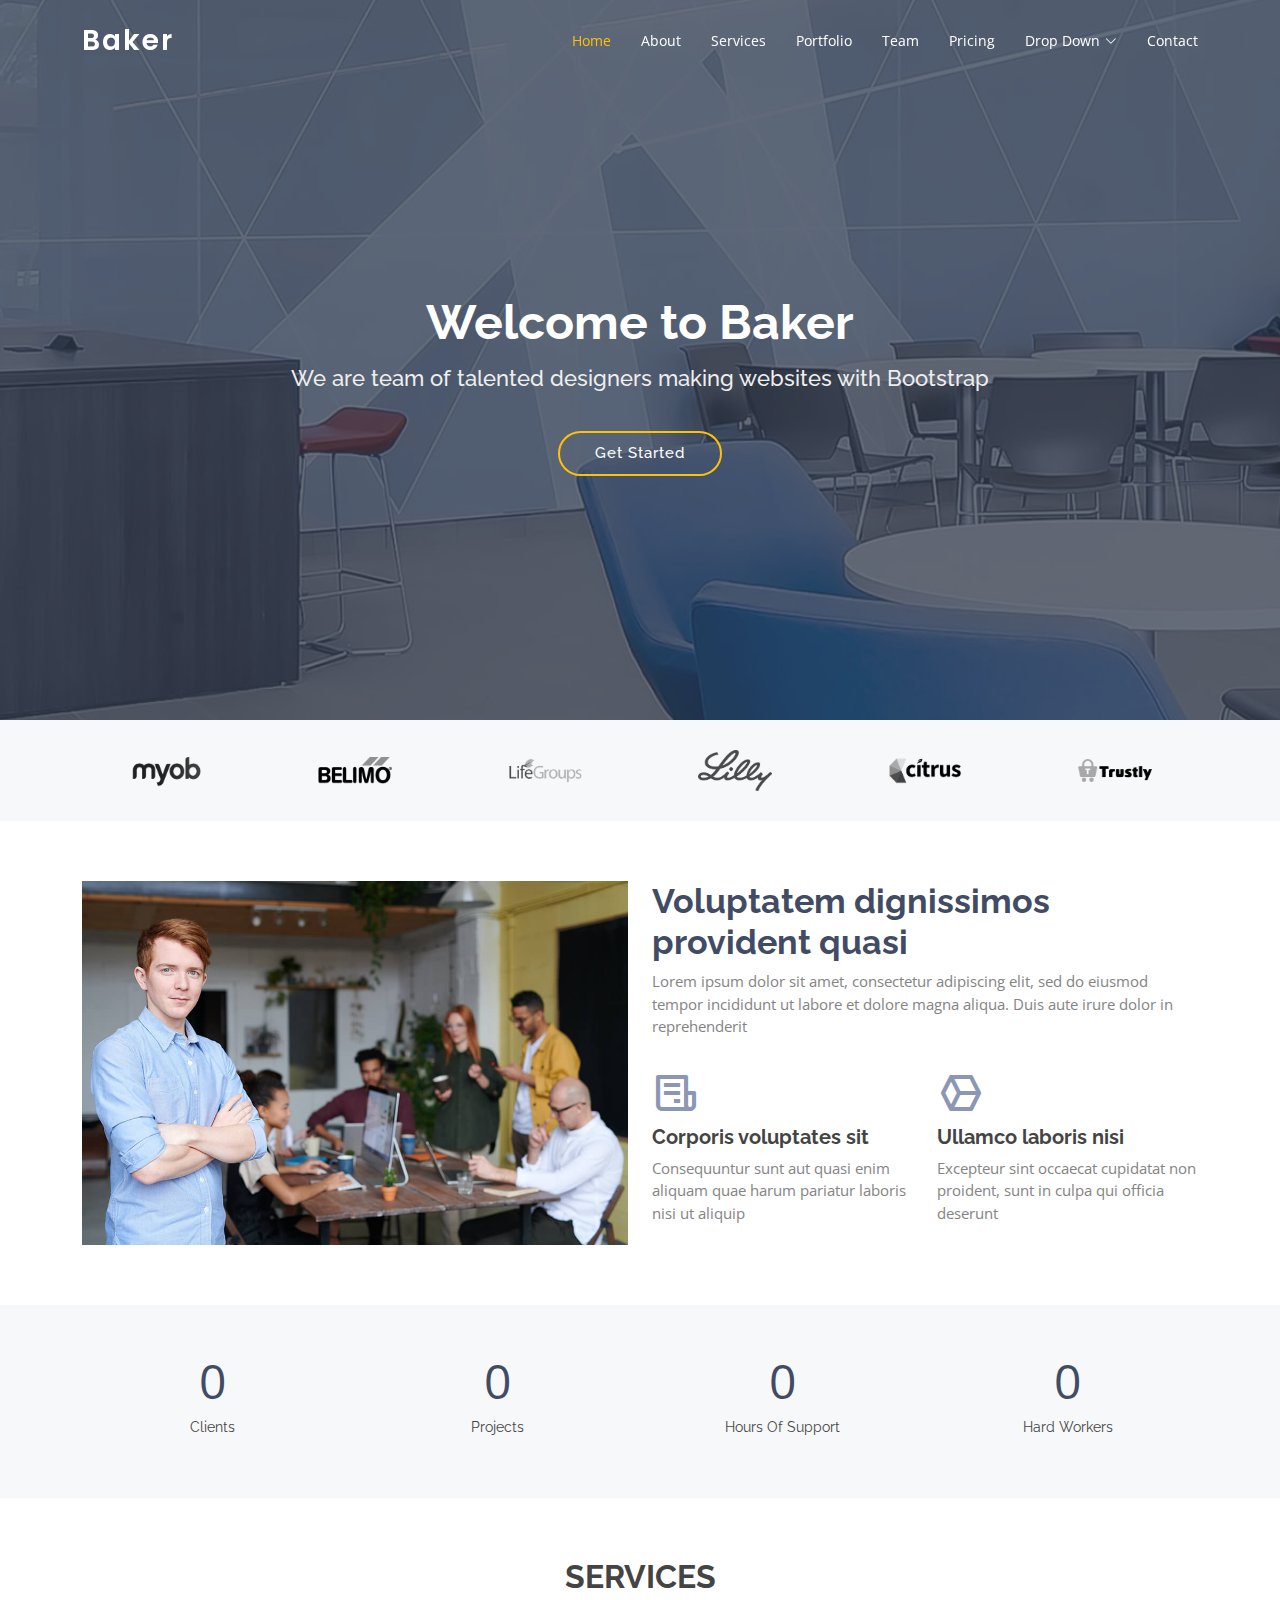
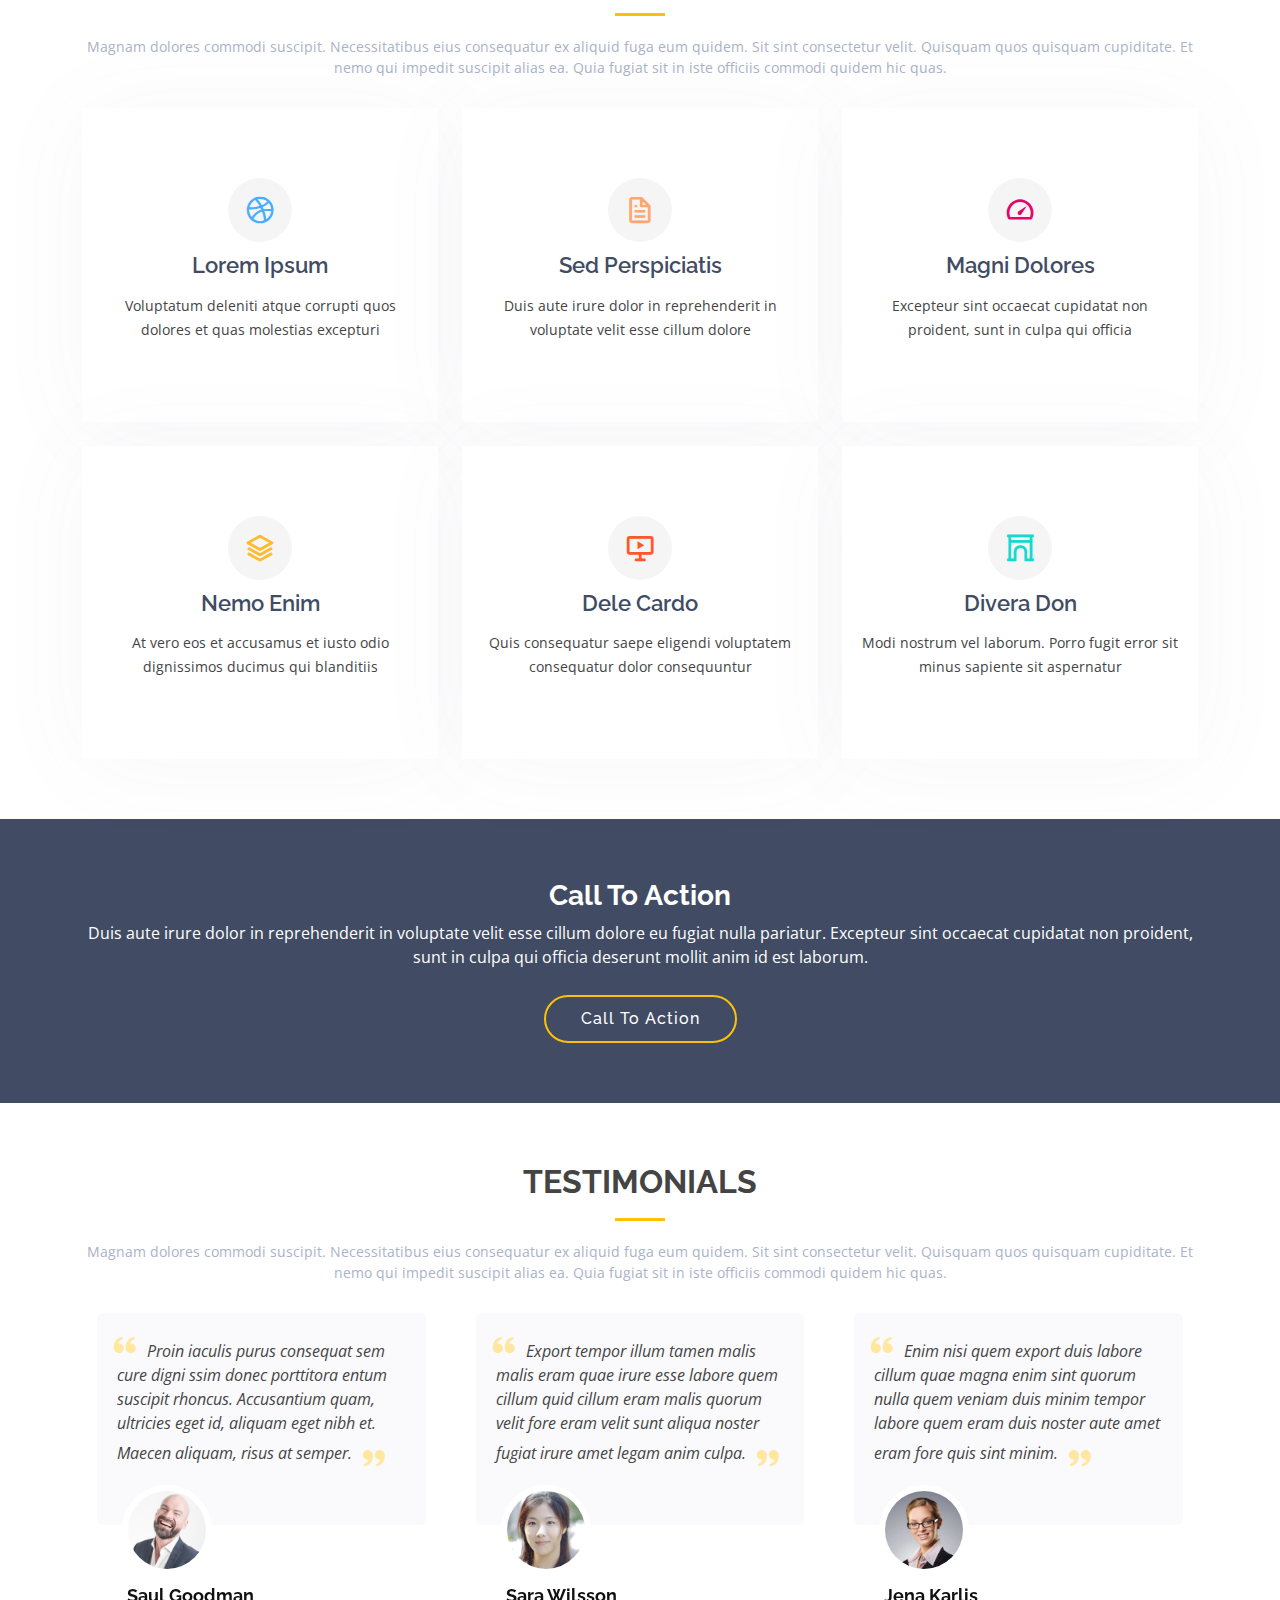
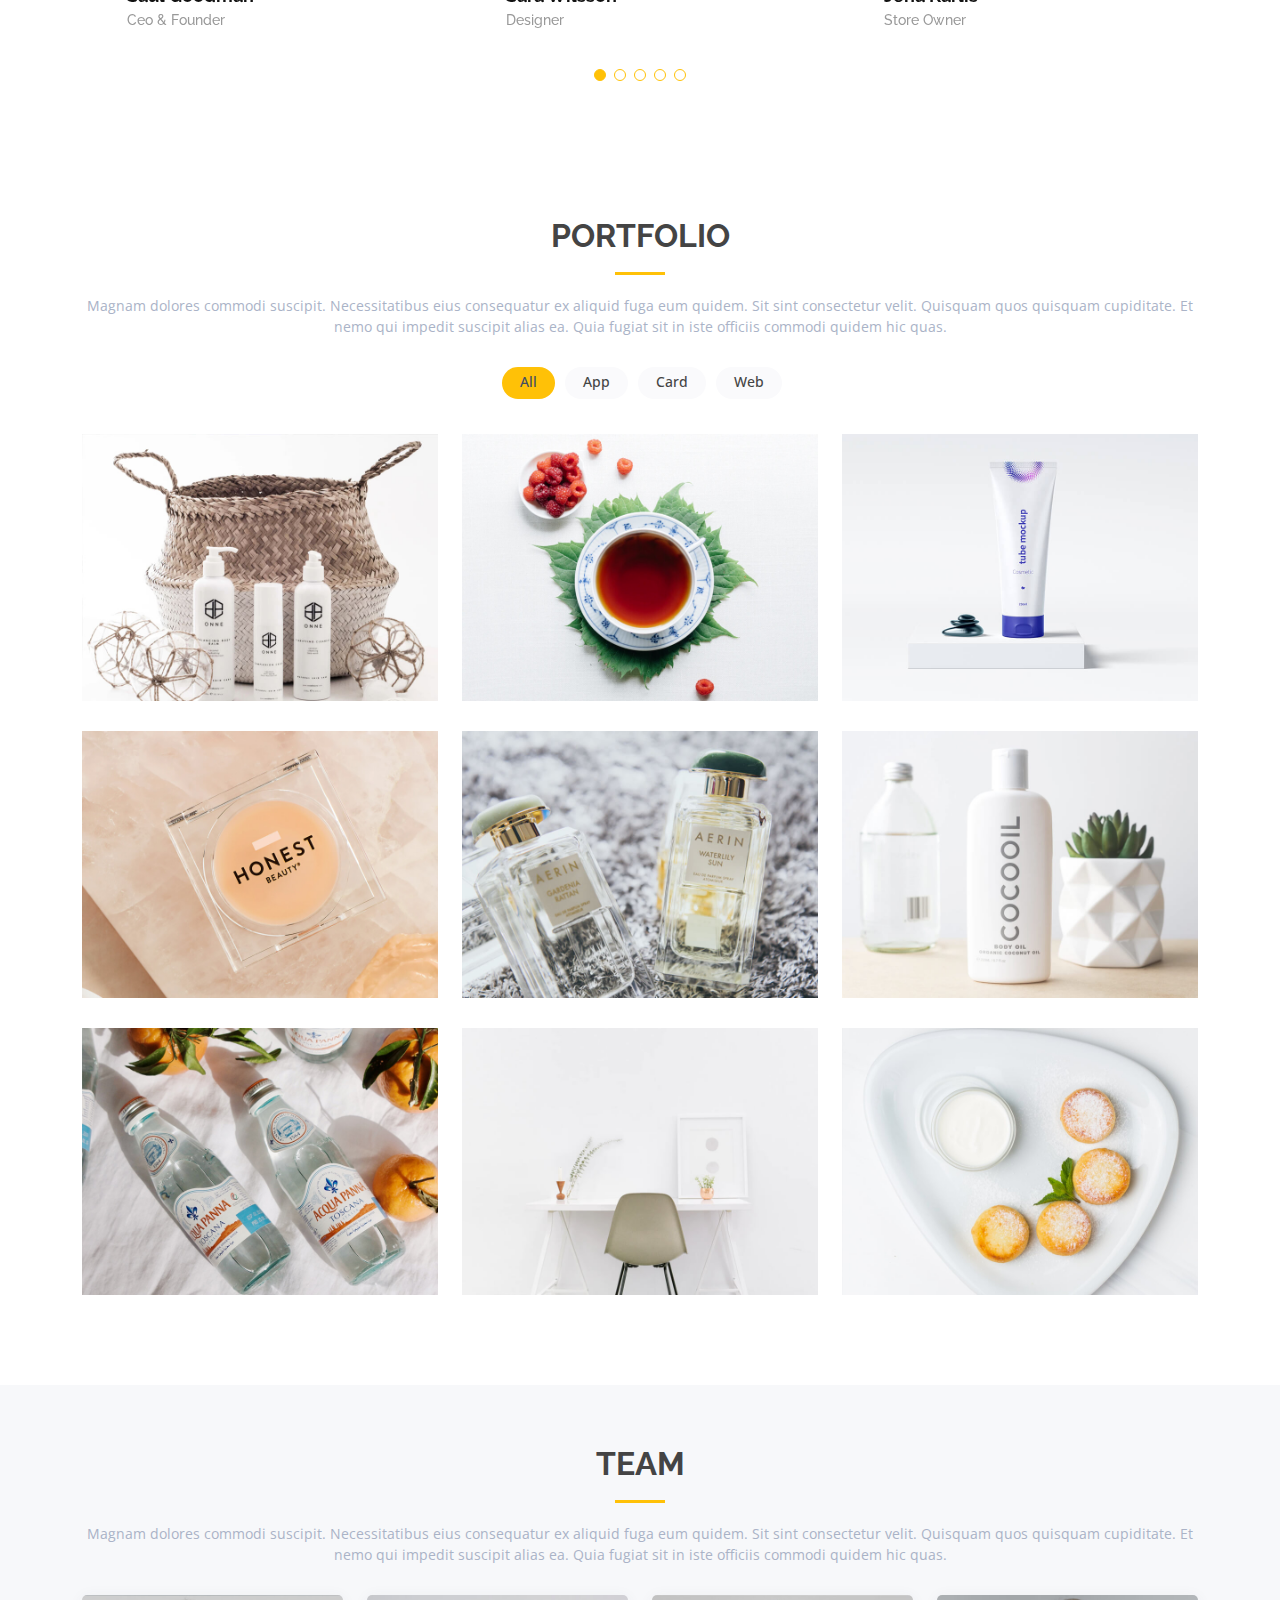
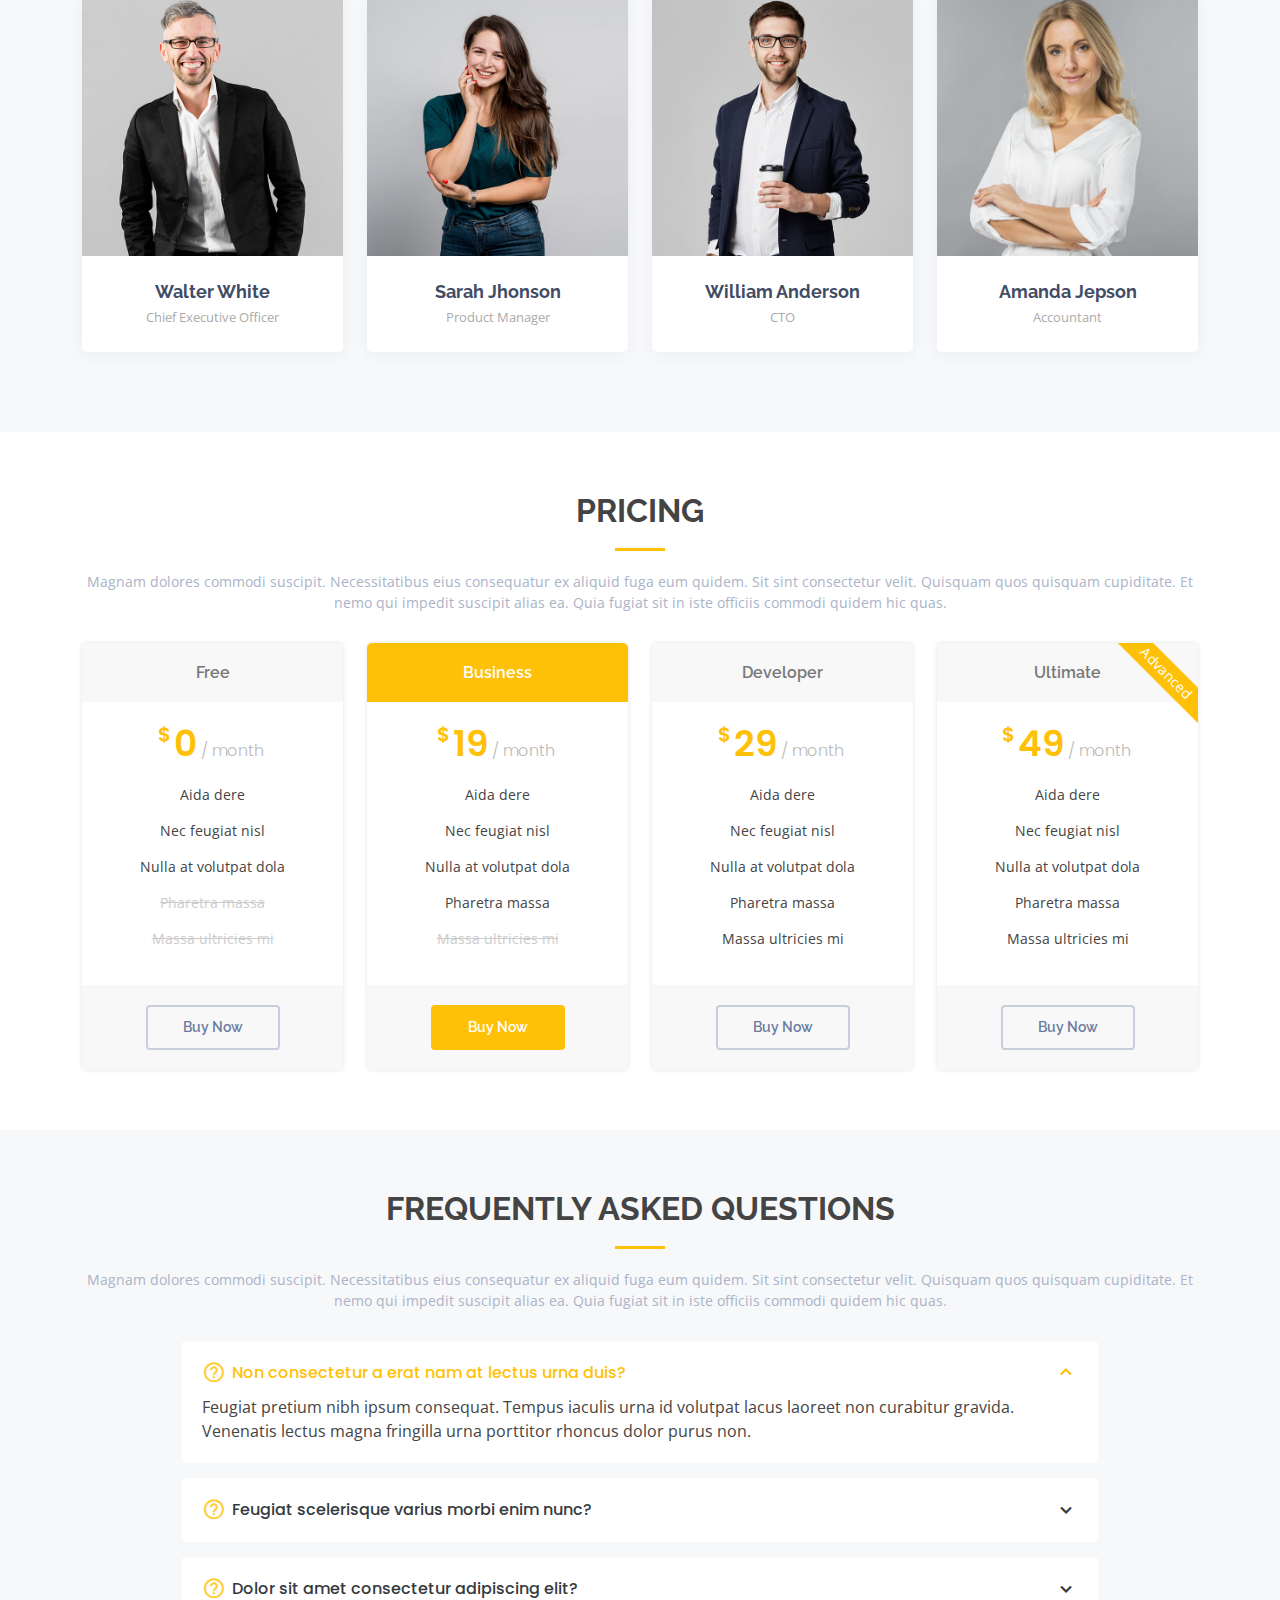
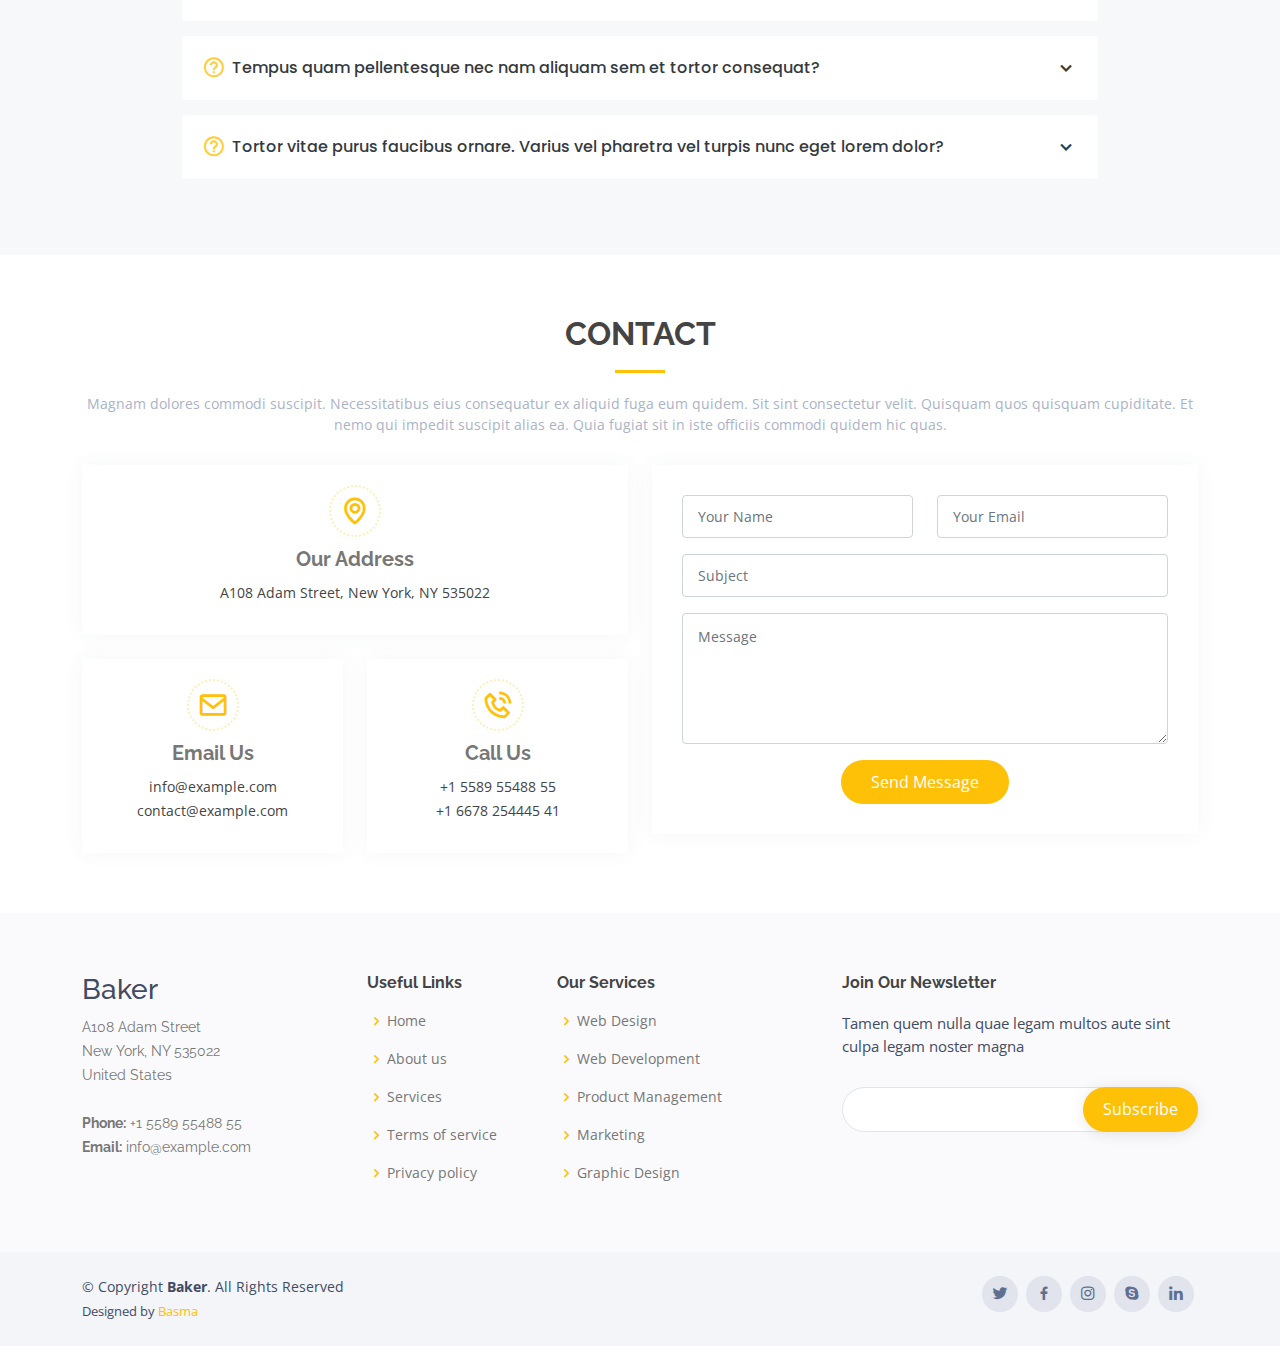
<file: index.html>
<!DOCTYPE html>
<html lang="en">

<head>
  <meta charset="utf-8">
  <meta content="width=device-width, initial-scale=1.0" name="viewport">

  <title>Baker Bootstrap Template - Index</title>
  <meta content="" name="description">
  <meta content="" name="keywords">

  <!-- Favicons -->
  <link href="assets/img/favicon.png" rel="icon">
  <link href="assets/img/apple-touch-icon.png" rel="apple-touch-icon">

  <!-- Google Fonts -->
  <link href="https://fonts.googleapis.com/css?family=Open+Sans:300,300i,400,400i,600,600i,700,700i|Raleway:300,300i,400,400i,500,500i,600,600i,700,700i|Poppins:300,300i,400,400i,500,500i,600,600i,700,700i" rel="stylesheet">

  <!-- Vendor CSS Files -->
  <link href="assets/vendor/bootstrap/css/bootstrap.min.css" rel="stylesheet">
  <link href="assets/vendor/bootstrap-icons/bootstrap-icons.css" rel="stylesheet">
  <link href="assets/vendor/boxicons/css/boxicons.min.css" rel="stylesheet">
  <link href="assets/vendor/glightbox/css/glightbox.min.css" rel="stylesheet">
  <link href="assets/vendor/swiper/swiper-bundle.min.css" rel="stylesheet">

  <!-- Template Main CSS File -->
  <link href="assets/css/style.css" rel="stylesheet">

  <!-- =======================================================
  * Template Name: Baker - v4.7.0
  * Template URL: /baker-free-onepage-bootstrap-theme/
  * Author: Basma
  * License: /license/
  ======================================================== -->
</head>

<body>

  <!-- ======= Header ======= -->
  <header id="header" class="fixed-top header-transparent">
    <div class="container d-flex align-items-center justify-content-between">

      <h1 class="logo"><a href="index.html">Baker</a></h1>
      <!-- Uncomment below if you prefer to use an image logo -->
      <!-- <a href="index.html" class="logo"><img src="assets/img/logo.png" alt="" class="img-fluid"></a>-->

      <nav id="navbar" class="navbar">
        <ul>
          <li><a class="nav-link scrollto active" href="#hero">Home</a></li>
          <li><a class="nav-link scrollto" href="#about">About</a></li>
          <li><a class="nav-link scrollto" href="#services">Services</a></li>
          <li><a class="nav-link scrollto " href="#portfolio">Portfolio</a></li>
          <li><a class="nav-link scrollto" href="#team">Team</a></li>
          <li><a class="nav-link scrollto" href="#pricing">Pricing</a></li>
          <li class="dropdown"><a href="#"><span>Drop Down</span> <i class="bi bi-chevron-down"></i></a>
            <ul>
              <li><a href="#">Drop Down 1</a></li>
              <li class="dropdown"><a href="#"><span>Deep Drop Down</span> <i class="bi bi-chevron-right"></i></a>
                <ul>
                  <li><a href="#">Deep Drop Down 1</a></li>
                  <li><a href="#">Deep Drop Down 2</a></li>
                  <li><a href="#">Deep Drop Down 3</a></li>
                  <li><a href="#">Deep Drop Down 4</a></li>
                  <li><a href="#">Deep Drop Down 5</a></li>
                </ul>
              </li>
              <li><a href="#">Drop Down 2</a></li>
              <li><a href="#">Drop Down 3</a></li>
              <li><a href="#">Drop Down 4</a></li>
            </ul>
          </li>
          <li><a class="nav-link scrollto" href="#contact">Contact</a></li>
        </ul>
        <i class="bi bi-list mobile-nav-toggle"></i>
      </nav><!-- .navbar -->

    </div>
  </header><!-- End Header -->

  <!-- ======= Hero Section ======= -->
  <section id="hero" class="d-flex align-items-center justify-content-center">
    <div class="container position-relative">
      <h1>Welcome to Baker</h1>
      <h2>We are team of talented designers making websites with Bootstrap</h2>
      <a href="#about" class="btn-get-started scrollto">Get Started</a>
    </div>
  </section><!-- End Hero -->

  <main id="main">

    <!-- ======= Clients Section ======= -->
    <section id="clients" class="clients section-bg">
      <div class="container">

        <div class="row">

          <div class="col-lg-2 col-md-4 col-6 d-flex align-items-center justify-content-center">
            <img src="assets/img/clients/client-1.png" class="img-fluid" alt="">
          </div>

          <div class="col-lg-2 col-md-4 col-6 d-flex align-items-center justify-content-center">
            <img src="assets/img/clients/client-2.png" class="img-fluid" alt="">
          </div>

          <div class="col-lg-2 col-md-4 col-6 d-flex align-items-center justify-content-center">
            <img src="assets/img/clients/client-3.png" class="img-fluid" alt="">
          </div>

          <div class="col-lg-2 col-md-4 col-6 d-flex align-items-center justify-content-center">
            <img src="assets/img/clients/client-4.png" class="img-fluid" alt="">
          </div>

          <div class="col-lg-2 col-md-4 col-6 d-flex align-items-center justify-content-center">
            <img src="assets/img/clients/client-5.png" class="img-fluid" alt="">
          </div>

          <div class="col-lg-2 col-md-4 col-6 d-flex align-items-center justify-content-center">
            <img src="assets/img/clients/client-6.png" class="img-fluid" alt="">
          </div>

        </div>

      </div>
    </section><!-- End Clients Section -->

    <!-- ======= About Section ======= -->
    <section id="about" class="about">
      <div class="container">

        <div class="row">
          <div class="col-lg-6">
            <img src="assets/img/about.jpg" class="img-fluid" alt="">
          </div>
          <div class="col-lg-6 pt-4 pt-lg-0">
            <h3>Voluptatem dignissimos provident quasi</h3>
            <p>
              Lorem ipsum dolor sit amet, consectetur adipiscing elit, sed do eiusmod tempor incididunt ut labore et dolore magna aliqua. Duis aute irure dolor in reprehenderit
            </p>
            <div class="row">
              <div class="col-md-6">
                <i class="bx bx-receipt"></i>
                <h4>Corporis voluptates sit</h4>
                <p>Consequuntur sunt aut quasi enim aliquam quae harum pariatur laboris nisi ut aliquip</p>
              </div>
              <div class="col-md-6">
                <i class="bx bx-cube-alt"></i>
                <h4>Ullamco laboris nisi</h4>
                <p>Excepteur sint occaecat cupidatat non proident, sunt in culpa qui officia deserunt</p>
              </div>
            </div>
          </div>
        </div>

      </div>
    </section><!-- End About Section -->

    <!-- ======= Counts Section ======= -->
    <section id="counts" class="counts section-bg">
      <div class="container">

        <div class="row counters">

          <div class="col-lg-3 col-6 text-center">
            <span data-purecounter-start="0" data-purecounter-end="232" data-purecounter-duration="1" class="purecounter"></span>
            <p>Clients</p>
          </div>

          <div class="col-lg-3 col-6 text-center">
            <span data-purecounter-start="0" data-purecounter-end="521" data-purecounter-duration="1" class="purecounter"></span>
            <p>Projects</p>
          </div>

          <div class="col-lg-3 col-6 text-center">
            <span data-purecounter-start="0" data-purecounter-end="1463" data-purecounter-duration="1" class="purecounter"></span>
            <p>Hours Of Support</p>
          </div>

          <div class="col-lg-3 col-6 text-center">
            <span data-purecounter-start="0" data-purecounter-end="15" data-purecounter-duration="1" class="purecounter"></span>
            <p>Hard Workers</p>
          </div>

        </div>

      </div>
    </section><!-- End Counts Section -->

    <!-- ======= Services Section ======= -->
    <section id="services" class="services">
      <div class="container">

        <div class="section-title">
          <h2>Services</h2>
          <p>Magnam dolores commodi suscipit. Necessitatibus eius consequatur ex aliquid fuga eum quidem. Sit sint consectetur velit. Quisquam quos quisquam cupiditate. Et nemo qui impedit suscipit alias ea. Quia fugiat sit in iste officiis commodi quidem hic quas.</p>
        </div>

        <div class="row">

          <div class="col-lg-4 col-md-6 d-flex align-items-stretch" data-aos="zoom-in" data-aos-delay="100">
            <div class="icon-box iconbox-blue">
              <div class="icon">
                <i class="bx bxl-dribbble"></i>
              </div>
              <h4><a href="">Lorem Ipsum</a></h4>
              <p>Voluptatum deleniti atque corrupti quos dolores et quas molestias excepturi</p>
            </div>
          </div>

          <div class="col-lg-4 col-md-6 d-flex align-items-stretch mt-4 mt-md-0" data-aos="zoom-in" data-aos-delay="200">
            <div class="icon-box iconbox-orange ">
              <div class="icon">
                <i class="bx bx-file"></i>
              </div>
              <h4><a href="">Sed Perspiciatis</a></h4>
              <p>Duis aute irure dolor in reprehenderit in voluptate velit esse cillum dolore</p>
            </div>
          </div>

          <div class="col-lg-4 col-md-6 d-flex align-items-stretch mt-4 mt-lg-0" data-aos="zoom-in" data-aos-delay="300">
            <div class="icon-box iconbox-pink">
              <div class="icon">
                <i class="bx bx-tachometer"></i>
              </div>
              <h4><a href="">Magni Dolores</a></h4>
              <p>Excepteur sint occaecat cupidatat non proident, sunt in culpa qui officia</p>
            </div>
          </div>

          <div class="col-lg-4 col-md-6 d-flex align-items-stretch mt-4" data-aos="zoom-in" data-aos-delay="100">
            <div class="icon-box iconbox-yellow">
              <div class="icon">
                <i class="bx bx-layer"></i>
              </div>
              <h4><a href="">Nemo Enim</a></h4>
              <p>At vero eos et accusamus et iusto odio dignissimos ducimus qui blanditiis</p>
            </div>
          </div>

          <div class="col-lg-4 col-md-6 d-flex align-items-stretch mt-4" data-aos="zoom-in" data-aos-delay="200">
            <div class="icon-box iconbox-red">
              <div class="icon">
                <i class="bx bx-slideshow"></i>
              </div>
              <h4><a href="">Dele Cardo</a></h4>
              <p>Quis consequatur saepe eligendi voluptatem consequatur dolor consequuntur</p>
            </div>
          </div>

          <div class="col-lg-4 col-md-6 d-flex align-items-stretch mt-4" data-aos="zoom-in" data-aos-delay="300">
            <div class="icon-box iconbox-teal">
              <div class="icon">
                <i class="bx bx-arch"></i>
              </div>
              <h4><a href="">Divera Don</a></h4>
              <p>Modi nostrum vel laborum. Porro fugit error sit minus sapiente sit aspernatur</p>
            </div>
          </div>

        </div>

      </div>
    </section><!-- End Services Section -->

    <!-- ======= Cta Section ======= -->
    <section id="cta" class="cta">
      <div class="container">

        <div class="text-center">
          <h3>Call To Action</h3>
          <p> Duis aute irure dolor in reprehenderit in voluptate velit esse cillum dolore eu fugiat nulla pariatur. Excepteur sint occaecat cupidatat non proident, sunt in culpa qui officia deserunt mollit anim id est laborum.</p>
          <a class="cta-btn" href="#">Call To Action</a>
        </div>

      </div>
    </section><!-- End Cta Section -->

    <!-- ======= Testimonials Section ======= -->
    <section id="testimonials" class="testimonials">
      <div class="container">

        <div class="section-title">
          <h2>Testimonials</h2>
          <p>Magnam dolores commodi suscipit. Necessitatibus eius consequatur ex aliquid fuga eum quidem. Sit sint consectetur velit. Quisquam quos quisquam cupiditate. Et nemo qui impedit suscipit alias ea. Quia fugiat sit in iste officiis commodi quidem hic quas.</p>
        </div>

        <div class="testimonials-slider swiper" data-aos="fade-up" data-aos-delay="100">
          <div class="swiper-wrapper">

            <div class="swiper-slide">
              <div class="testimonial-item">
                <p>
                  <i class="bx bxs-quote-alt-left quote-icon-left"></i>
                  Proin iaculis purus consequat sem cure digni ssim donec porttitora entum suscipit rhoncus. Accusantium quam, ultricies eget id, aliquam eget nibh et. Maecen aliquam, risus at semper.
                  <i class="bx bxs-quote-alt-right quote-icon-right"></i>
                </p>
                <img src="assets/img/testimonials/testimonials-1.jpg" class="testimonial-img" alt="">
                <h3>Saul Goodman</h3>
                <h4>Ceo &amp; Founder</h4>
              </div>
            </div><!-- End testimonial item -->

            <div class="swiper-slide">
              <div class="testimonial-item">
                <p>
                  <i class="bx bxs-quote-alt-left quote-icon-left"></i>
                  Export tempor illum tamen malis malis eram quae irure esse labore quem cillum quid cillum eram malis quorum velit fore eram velit sunt aliqua noster fugiat irure amet legam anim culpa.
                  <i class="bx bxs-quote-alt-right quote-icon-right"></i>
                </p>
                <img src="assets/img/testimonials/testimonials-2.jpg" class="testimonial-img" alt="">
                <h3>Sara Wilsson</h3>
                <h4>Designer</h4>
              </div>
            </div><!-- End testimonial item -->

            <div class="swiper-slide">
              <div class="testimonial-item">
                <p>
                  <i class="bx bxs-quote-alt-left quote-icon-left"></i>
                  Enim nisi quem export duis labore cillum quae magna enim sint quorum nulla quem veniam duis minim tempor labore quem eram duis noster aute amet eram fore quis sint minim.
                  <i class="bx bxs-quote-alt-right quote-icon-right"></i>
                </p>
                <img src="assets/img/testimonials/testimonials-3.jpg" class="testimonial-img" alt="">
                <h3>Jena Karlis</h3>
                <h4>Store Owner</h4>
              </div>
            </div><!-- End testimonial item -->

            <div class="swiper-slide">
              <div class="testimonial-item">
                <p>
                  <i class="bx bxs-quote-alt-left quote-icon-left"></i>
                  Fugiat enim eram quae cillum dolore dolor amet nulla culpa multos export minim fugiat minim velit minim dolor enim duis veniam ipsum anim magna sunt elit fore quem dolore labore illum veniam.
                  <i class="bx bxs-quote-alt-right quote-icon-right"></i>
                </p>
                <img src="assets/img/testimonials/testimonials-4.jpg" class="testimonial-img" alt="">
                <h3>Matt Brandon</h3>
                <h4>Freelancer</h4>
              </div>
            </div><!-- End testimonial item -->

            <div class="swiper-slide">
              <div class="testimonial-item">
                <p>
                  <i class="bx bxs-quote-alt-left quote-icon-left"></i>
                  Quis quorum aliqua sint quem legam fore sunt eram irure aliqua veniam tempor noster veniam enim culpa labore duis sunt culpa nulla illum cillum fugiat legam esse veniam culpa fore nisi cillum quid.
                  <i class="bx bxs-quote-alt-right quote-icon-right"></i>
                </p>
                <img src="assets/img/testimonials/testimonials-5.jpg" class="testimonial-img" alt="">
                <h3>John Larson</h3>
                <h4>Entrepreneur</h4>
              </div>
            </div><!-- End testimonial item -->

          </div>
          <div class="swiper-pagination"></div>
        </div>

      </div>
    </section><!-- End Testimonials Section -->

    <!-- ======= Portfolio Section ======= -->
    <section id="portfolio" class="portfolio">
      <div class="container">

        <div class="section-title">
          <h2>Portfolio</h2>
          <p>Magnam dolores commodi suscipit. Necessitatibus eius consequatur ex aliquid fuga eum quidem. Sit sint consectetur velit. Quisquam quos quisquam cupiditate. Et nemo qui impedit suscipit alias ea. Quia fugiat sit in iste officiis commodi quidem hic quas.</p>
        </div>

        <div class="row">
          <div class="col-lg-12 d-flex justify-content-center">
            <ul id="portfolio-flters">
              <li data-filter="*" class="filter-active">All</li>
              <li data-filter=".filter-app">App</li>
              <li data-filter=".filter-card">Card</li>
              <li data-filter=".filter-web">Web</li>
            </ul>
          </div>
        </div>

        <div class="row portfolio-container">

          <div class="col-lg-4 col-md-6 portfolio-item filter-app">
            <img src="assets/img/portfolio/portfolio-1.jpg" class="img-fluid" alt="">
            <div class="portfolio-info">
              <h4>App 1</h4>
              <p>App</p>
              <a href="assets/img/portfolio/portfolio-1.jpg" data-gallery="portfolioGallery" class="portfolio-lightbox preview-link" title="App 1"><i class="bx bx-plus"></i></a>
              <a href="portfolio-details.html" data-gallery="portfolioDetailsGallery" data-glightbox="type: external" class="portfolio-details-lightbox details-link" title="Portfolio Details"><i class="bx bx-link"></i></a>
            </div>
          </div>

          <div class="col-lg-4 col-md-6 portfolio-item filter-web">
            <img src="assets/img/portfolio/portfolio-2.jpg" class="img-fluid" alt="">
            <div class="portfolio-info">
              <h4>Web 3</h4>
              <p>Web</p>
              <a href="assets/img/portfolio/portfolio-2.jpg" data-gallery="portfolioGallery" class="portfolio-lightbox preview-link" title="Web 3"><i class="bx bx-plus"></i></a>
              <a href="portfolio-details.html" data-gallery="portfolioDetailsGallery" data-glightbox="type: external" class="portfolio-details-lightbox details-link" title="Portfolio Details"><i class="bx bx-link"></i></a>
            </div>
          </div>

          <div class="col-lg-4 col-md-6 portfolio-item filter-app">
            <img src="assets/img/portfolio/portfolio-3.jpg" class="img-fluid" alt="">
            <div class="portfolio-info">
              <h4>App 2</h4>
              <p>App</p>
              <a href="assets/img/portfolio/portfolio-3.jpg" data-gallery="portfolioGallery" class="portfolio-lightbox preview-link" title="App 2"><i class="bx bx-plus"></i></a>
              <a href="portfolio-details.html" data-gallery="portfolioDetailsGallery" data-glightbox="type: external" class="portfolio-details-lightbox details-link" title="Portfolio Details"><i class="bx bx-link"></i></a>
            </div>
          </div>

          <div class="col-lg-4 col-md-6 portfolio-item filter-card">
            <img src="assets/img/portfolio/portfolio-4.jpg" class="img-fluid" alt="">
            <div class="portfolio-info">
              <h4>Card 2</h4>
              <p>Card</p>
              <a href="assets/img/portfolio/portfolio-4.jpg" data-gallery="portfolioGallery" class="portfolio-lightbox preview-link" title="Card 2"><i class="bx bx-plus"></i></a>
              <a href="portfolio-details.html" data-gallery="portfolioDetailsGallery" data-glightbox="type: external" class="portfolio-details-lightbox details-link" title="Portfolio Details"><i class="bx bx-link"></i></a>
            </div>
          </div>

          <div class="col-lg-4 col-md-6 portfolio-item filter-web">
            <img src="assets/img/portfolio/portfolio-5.jpg" class="img-fluid" alt="">
            <div class="portfolio-info">
              <h4>Web 2</h4>
              <p>Web</p>
              <a href="assets/img/portfolio/portfolio-5.jpg" data-gallery="portfolioGallery" class="portfolio-lightbox preview-link" title="Web 2"><i class="bx bx-plus"></i></a>
              <a href="portfolio-details.html" data-gallery="portfolioDetailsGallery" data-glightbox="type: external" class="portfolio-details-lightbox details-link" title="Portfolio Details"><i class="bx bx-link"></i></a>
            </div>
          </div>

          <div class="col-lg-4 col-md-6 portfolio-item filter-app">
            <img src="assets/img/portfolio/portfolio-6.jpg" class="img-fluid" alt="">
            <div class="portfolio-info">
              <h4>App 3</h4>
              <p>App</p>
              <a href="assets/img/portfolio/portfolio-6.jpg" data-gallery="portfolioGallery" class="portfolio-lightbox preview-link" title="App 3"><i class="bx bx-plus"></i></a>
              <a href="portfolio-details.html" data-gallery="portfolioDetailsGallery" data-glightbox="type: external" class="portfolio-details-lightbox details-link" title="Portfolio Details"><i class="bx bx-link"></i></a>
            </div>
          </div>

          <div class="col-lg-4 col-md-6 portfolio-item filter-card">
            <img src="assets/img/portfolio/portfolio-7.jpg" class="img-fluid" alt="">
            <div class="portfolio-info">
              <h4>Card 1</h4>
              <p>Card</p>
              <a href="assets/img/portfolio/portfolio-7.jpg" data-gallery="portfolioGallery" class="portfolio-lightbox preview-link" title="Card 1"><i class="bx bx-plus"></i></a>
              <a href="portfolio-details.html" data-gallery="portfolioDetailsGallery" data-glightbox="type: external" class="portfolio-details-lightbox details-link" title="Portfolio Details"><i class="bx bx-link"></i></a>
            </div>
          </div>

          <div class="col-lg-4 col-md-6 portfolio-item filter-card">
            <img src="assets/img/portfolio/portfolio-8.jpg" class="img-fluid" alt="">
            <div class="portfolio-info">
              <h4>Card 3</h4>
              <p>Card</p>
              <a href="assets/img/portfolio/portfolio-8.jpg" data-gallery="portfolioGallery" class="portfolio-lightbox preview-link" title="Card 3"><i class="bx bx-plus"></i></a>
              <a href="portfolio-details.html" data-gallery="portfolioDetailsGallery" data-glightbox="type: external" class="portfolio-details-lightbox details-link" title="Portfolio Details"><i class="bx bx-link"></i></a>
            </div>
          </div>

          <div class="col-lg-4 col-md-6 portfolio-item filter-web">
            <img src="assets/img/portfolio/portfolio-9.jpg" class="img-fluid" alt="">
            <div class="portfolio-info">
              <h4>Web 3</h4>
              <p>Web</p>
              <a href="assets/img/portfolio/portfolio-9.jpg" data-gallery="portfolioGallery" class="portfolio-lightbox preview-link" title="Web 3"><i class="bx bx-plus"></i></a>
              <a href="portfolio-details.html" data-gallery="portfolioDetailsGallery" data-glightbox="type: external" class="portfolio-details-lightbox details-link" title="Portfolio Details"><i class="bx bx-link"></i></a>
            </div>
          </div>

        </div>

      </div>
    </section><!-- End Portfolio Section -->

    <!-- ======= Team Section ======= -->
    <section id="team" class="team section-bg">
      <div class="container">

        <div class="section-title">
          <h2>Team</h2>
          <p>Magnam dolores commodi suscipit. Necessitatibus eius consequatur ex aliquid fuga eum quidem. Sit sint consectetur velit. Quisquam quos quisquam cupiditate. Et nemo qui impedit suscipit alias ea. Quia fugiat sit in iste officiis commodi quidem hic quas.</p>
        </div>

        <div class="row">

          <div class="col-lg-3 col-md-6 d-flex align-items-stretch">
            <div class="member">
              <div class="member-img">
                <img src="assets/img/team/team-1.jpg" class="img-fluid" alt="">
                <div class="social">
                  <a href=""><i class="bi bi-twitter"></i></a>
                  <a href=""><i class="bi bi-facebook"></i></a>
                  <a href=""><i class="bi bi-instagram"></i></a>
                  <a href=""><i class="bi bi-linkedin"></i></a>
                </div>
              </div>
              <div class="member-info">
                <h4>Walter White</h4>
                <span>Chief Executive Officer</span>
              </div>
            </div>
          </div>

          <div class="col-lg-3 col-md-6 d-flex align-items-stretch">
            <div class="member">
              <div class="member-img">
                <img src="assets/img/team/team-2.jpg" class="img-fluid" alt="">
                <div class="social">
                  <a href=""><i class="bi bi-twitter"></i></a>
                  <a href=""><i class="bi bi-facebook"></i></a>
                  <a href=""><i class="bi bi-instagram"></i></a>
                  <a href=""><i class="bi bi-linkedin"></i></a>
                </div>
              </div>
              <div class="member-info">
                <h4>Sarah Jhonson</h4>
                <span>Product Manager</span>
              </div>
            </div>
          </div>

          <div class="col-lg-3 col-md-6 d-flex align-items-stretch">
            <div class="member">
              <div class="member-img">
                <img src="assets/img/team/team-3.jpg" class="img-fluid" alt="">
                <div class="social">
                  <a href=""><i class="bi bi-twitter"></i></a>
                  <a href=""><i class="bi bi-facebook"></i></a>
                  <a href=""><i class="bi bi-instagram"></i></a>
                  <a href=""><i class="bi bi-linkedin"></i></a>
                </div>
              </div>
              <div class="member-info">
                <h4>William Anderson</h4>
                <span>CTO</span>
              </div>
            </div>
          </div>

          <div class="col-lg-3 col-md-6 d-flex align-items-stretch">
            <div class="member">
              <div class="member-img">
                <img src="assets/img/team/team-4.jpg" class="img-fluid" alt="">
                <div class="social">
                  <a href=""><i class="bi bi-twitter"></i></a>
                  <a href=""><i class="bi bi-facebook"></i></a>
                  <a href=""><i class="bi bi-instagram"></i></a>
                  <a href=""><i class="bi bi-linkedin"></i></a>
                </div>
              </div>
              <div class="member-info">
                <h4>Amanda Jepson</h4>
                <span>Accountant</span>
              </div>
            </div>
          </div>

        </div>

      </div>
    </section><!-- End Team Section -->

    <!-- ======= Pricing Section ======= -->
    <section id="pricing" class="pricing">
      <div class="container">

        <div class="section-title">
          <h2>Pricing</h2>
          <p>Magnam dolores commodi suscipit. Necessitatibus eius consequatur ex aliquid fuga eum quidem. Sit sint consectetur velit. Quisquam quos quisquam cupiditate. Et nemo qui impedit suscipit alias ea. Quia fugiat sit in iste officiis commodi quidem hic quas.</p>
        </div>

        <div class="row">

          <div class="col-lg-3 col-md-6">
            <div class="box">
              <h3>Free</h3>
              <h4><sup>$</sup>0<span> / month</span></h4>
              <ul>
                <li>Aida dere</li>
                <li>Nec feugiat nisl</li>
                <li>Nulla at volutpat dola</li>
                <li class="na">Pharetra massa</li>
                <li class="na">Massa ultricies mi</li>
              </ul>
              <div class="btn-wrap">
                <a href="#" class="btn-buy">Buy Now</a>
              </div>
            </div>
          </div>

          <div class="col-lg-3 col-md-6 mt-4 mt-md-0">
            <div class="box featured">
              <h3>Business</h3>
              <h4><sup>$</sup>19<span> / month</span></h4>
              <ul>
                <li>Aida dere</li>
                <li>Nec feugiat nisl</li>
                <li>Nulla at volutpat dola</li>
                <li>Pharetra massa</li>
                <li class="na">Massa ultricies mi</li>
              </ul>
              <div class="btn-wrap">
                <a href="#" class="btn-buy">Buy Now</a>
              </div>
            </div>
          </div>

          <div class="col-lg-3 col-md-6 mt-4 mt-lg-0">
            <div class="box">
              <h3>Developer</h3>
              <h4><sup>$</sup>29<span> / month</span></h4>
              <ul>
                <li>Aida dere</li>
                <li>Nec feugiat nisl</li>
                <li>Nulla at volutpat dola</li>
                <li>Pharetra massa</li>
                <li>Massa ultricies mi</li>
              </ul>
              <div class="btn-wrap">
                <a href="#" class="btn-buy">Buy Now</a>
              </div>
            </div>
          </div>

          <div class="col-lg-3 col-md-6 mt-4 mt-lg-0">
            <div class="box">
              <span class="advanced">Advanced</span>
              <h3>Ultimate</h3>
              <h4><sup>$</sup>49<span> / month</span></h4>
              <ul>
                <li>Aida dere</li>
                <li>Nec feugiat nisl</li>
                <li>Nulla at volutpat dola</li>
                <li>Pharetra massa</li>
                <li>Massa ultricies mi</li>
              </ul>
              <div class="btn-wrap">
                <a href="#" class="btn-buy">Buy Now</a>
              </div>
            </div>
          </div>

        </div>

      </div>
    </section><!-- End Pricing Section -->

    <!-- ======= Frequently Asked Questions Section ======= -->
    <section id="faq" class="faq section-bg">
      <div class="container">

        <div class="section-title">
          <h2>Frequently Asked Questions</h2>
          <p>Magnam dolores commodi suscipit. Necessitatibus eius consequatur ex aliquid fuga eum quidem. Sit sint consectetur velit. Quisquam quos quisquam cupiditate. Et nemo qui impedit suscipit alias ea. Quia fugiat sit in iste officiis commodi quidem hic quas.</p>
        </div>

        <div class="faq-list">
          <ul>
            <li data-aos="fade-up">
              <i class="bx bx-help-circle icon-help"></i> <a data-bs-toggle="collapse" class="collapse" data-bs-target="#faq-list-1">Non consectetur a erat nam at lectus urna duis? <i class="bx bx-chevron-down icon-show"></i><i class="bx bx-chevron-up icon-close"></i></a>
              <div id="faq-list-1" class="collapse show" data-bs-parent=".faq-list">
                <p>
                  Feugiat pretium nibh ipsum consequat. Tempus iaculis urna id volutpat lacus laoreet non curabitur gravida. Venenatis lectus magna fringilla urna porttitor rhoncus dolor purus non.
                </p>
              </div>
            </li>

            <li data-aos="fade-up" data-aos-delay="100">
              <i class="bx bx-help-circle icon-help"></i> <a data-bs-toggle="collapse" data-bs-target="#faq-list-2" class="collapsed">Feugiat scelerisque varius morbi enim nunc? <i class="bx bx-chevron-down icon-show"></i><i class="bx bx-chevron-up icon-close"></i></a>
              <div id="faq-list-2" class="collapse" data-bs-parent=".faq-list">
                <p>
                  Dolor sit amet consectetur adipiscing elit pellentesque habitant morbi. Id interdum velit laoreet id donec ultrices. Fringilla phasellus faucibus scelerisque eleifend donec pretium. Est pellentesque elit ullamcorper dignissim. Mauris ultrices eros in cursus turpis massa tincidunt dui.
                </p>
              </div>
            </li>

            <li data-aos="fade-up" data-aos-delay="200">
              <i class="bx bx-help-circle icon-help"></i> <a data-bs-toggle="collapse" data-bs-target="#faq-list-3" class="collapsed">Dolor sit amet consectetur adipiscing elit? <i class="bx bx-chevron-down icon-show"></i><i class="bx bx-chevron-up icon-close"></i></a>
              <div id="faq-list-3" class="collapse" data-bs-parent=".faq-list">
                <p>
                  Eleifend mi in nulla posuere sollicitudin aliquam ultrices sagittis orci. Faucibus pulvinar elementum integer enim. Sem nulla pharetra diam sit amet nisl suscipit. Rutrum tellus pellentesque eu tincidunt. Lectus urna duis convallis convallis tellus. Urna molestie at elementum eu facilisis sed odio morbi quis
                </p>
              </div>
            </li>

            <li data-aos="fade-up" data-aos-delay="300">
              <i class="bx bx-help-circle icon-help"></i> <a data-bs-toggle="collapse" data-bs-target="#faq-list-4" class="collapsed">Tempus quam pellentesque nec nam aliquam sem et tortor consequat? <i class="bx bx-chevron-down icon-show"></i><i class="bx bx-chevron-up icon-close"></i></a>
              <div id="faq-list-4" class="collapse" data-bs-parent=".faq-list">
                <p>
                  Molestie a iaculis at erat pellentesque adipiscing commodo. Dignissim suspendisse in est ante in. Nunc vel risus commodo viverra maecenas accumsan. Sit amet nisl suscipit adipiscing bibendum est. Purus gravida quis blandit turpis cursus in.
                </p>
              </div>
            </li>

            <li data-aos="fade-up" data-aos-delay="400">
              <i class="bx bx-help-circle icon-help"></i> <a data-bs-toggle="collapse" data-bs-target="#faq-list-5" class="collapsed">Tortor vitae purus faucibus ornare. Varius vel pharetra vel turpis nunc eget lorem dolor? <i class="bx bx-chevron-down icon-show"></i><i class="bx bx-chevron-up icon-close"></i></a>
              <div id="faq-list-5" class="collapse" data-bs-parent=".faq-list">
                <p>
                  Laoreet sit amet cursus sit amet dictum sit amet justo. Mauris vitae ultricies leo integer malesuada nunc vel. Tincidunt eget nullam non nisi est sit amet. Turpis nunc eget lorem dolor sed. Ut venenatis tellus in metus vulputate eu scelerisque.
                </p>
              </div>
            </li>

          </ul>
        </div>

      </div>
    </section><!-- End Frequently Asked Questions Section -->

    <!-- ======= Contact Section ======= -->
    <section id="contact" class="contact">
      <div class="container">

        <div class="section-title">
          <h2>Contact</h2>
          <p>Magnam dolores commodi suscipit. Necessitatibus eius consequatur ex aliquid fuga eum quidem. Sit sint consectetur velit. Quisquam quos quisquam cupiditate. Et nemo qui impedit suscipit alias ea. Quia fugiat sit in iste officiis commodi quidem hic quas.</p>
        </div>

        <div class="row">

          <div class="col-lg-6">

            <div class="row">
              <div class="col-md-12">
                <div class="info-box">
                  <i class="bx bx-map"></i>
                  <h3>Our Address</h3>
                  <p>A108 Adam Street, New York, NY 535022</p>
                </div>
              </div>
              <div class="col-md-6">
                <div class="info-box mt-4">
                  <i class="bx bx-envelope"></i>
                  <h3>Email Us</h3>
                  <p>info@example.com<br>contact@example.com</p>
                </div>
              </div>
              <div class="col-md-6">
                <div class="info-box mt-4">
                  <i class="bx bx-phone-call"></i>
                  <h3>Call Us</h3>
                  <p>+1 5589 55488 55<br>+1 6678 254445 41</p>
                </div>
              </div>
            </div>

          </div>

          <div class="col-lg-6">
            <form action="forms/contact.php" method="post" role="form" class="php-email-form">
              <div class="row">
                <div class="col-md-6 form-group">
                  <input type="text" name="name" class="form-control" id="name" placeholder="Your Name" required>
                </div>
                <div class="col-md-6 form-group mt-3 mt-md-0">
                  <input type="email" class="form-control" name="email" id="email" placeholder="Your Email" required>
                </div>
              </div>
              <div class="form-group mt-3">
                <input type="text" class="form-control" name="subject" id="subject" placeholder="Subject" required>
              </div>
              <div class="form-group mt-3">
                <textarea class="form-control" name="message" rows="5" placeholder="Message" required></textarea>
              </div>
              <div class="my-3">
                <div class="loading">Loading</div>
                <div class="error-message"></div>
                <div class="sent-message">Your message has been sent. Thank you!</div>
              </div>
              <div class="text-center"><button type="submit">Send Message</button></div>
            </form>
          </div>

        </div>

      </div>
    </section><!-- End Contact Section -->

  </main><!-- End #main -->

  <!-- ======= Footer ======= -->
  <footer id="footer">

    <div class="footer-top">
      <div class="container">
        <div class="row">

          <div class="col-lg-3 col-md-6 footer-contact">
            <h3>Baker</h3>
            <p>
              A108 Adam Street <br>
              New York, NY 535022<br>
              United States <br><br>
              <strong>Phone:</strong> +1 5589 55488 55<br>
              <strong>Email:</strong> info@example.com<br>
            </p>
          </div>

          <div class="col-lg-2 col-md-6 footer-links">
            <h4>Useful Links</h4>
            <ul>
              <li><i class="bx bx-chevron-right"></i> <a href="#">Home</a></li>
              <li><i class="bx bx-chevron-right"></i> <a href="#">About us</a></li>
              <li><i class="bx bx-chevron-right"></i> <a href="#">Services</a></li>
              <li><i class="bx bx-chevron-right"></i> <a href="#">Terms of service</a></li>
              <li><i class="bx bx-chevron-right"></i> <a href="#">Privacy policy</a></li>
            </ul>
          </div>

          <div class="col-lg-3 col-md-6 footer-links">
            <h4>Our Services</h4>
            <ul>
              <li><i class="bx bx-chevron-right"></i> <a href="#">Web Design</a></li>
              <li><i class="bx bx-chevron-right"></i> <a href="#">Web Development</a></li>
              <li><i class="bx bx-chevron-right"></i> <a href="#">Product Management</a></li>
              <li><i class="bx bx-chevron-right"></i> <a href="#">Marketing</a></li>
              <li><i class="bx bx-chevron-right"></i> <a href="#">Graphic Design</a></li>
            </ul>
          </div>

          <div class="col-lg-4 col-md-6 footer-newsletter">
            <h4>Join Our Newsletter</h4>
            <p>Tamen quem nulla quae legam multos aute sint culpa legam noster magna</p>
            <form action="" method="post">
              <input type="email" name="email"><input type="submit" value="Subscribe">
            </form>
          </div>

        </div>
      </div>
    </div>

    <div class="container d-md-flex py-4">

      <div class="me-md-auto text-center text-md-start">
        <div class="copyright">
          &copy; Copyright <strong><span>Baker</span></strong>. All Rights Reserved
        </div>
        <div class="credits">
          <!-- All the links in the footer should remain intact. -->
          <!-- You can delete the links only if you purchased the pro version. -->
          <!-- Licensing information: /license/ -->
          <!-- Purchase the pro version with working PHP/AJAX contact form: /baker-free-onepage-bootstrap-theme/ -->
          Designed by <a href="/">Basma</a>
        </div>
      </div>
      <div class="social-links text-center text-md-right pt-3 pt-md-0">
        <a href="#" class="twitter"><i class="bx bxl-twitter"></i></a>
        <a href="#" class="facebook"><i class="bx bxl-facebook"></i></a>
        <a href="#" class="instagram"><i class="bx bxl-instagram"></i></a>
        <a href="#" class="google-plus"><i class="bx bxl-skype"></i></a>
        <a href="#" class="linkedin"><i class="bx bxl-linkedin"></i></a>
      </div>
    </div>
  </footer><!-- End Footer -->

  <a href="#" class="back-to-top d-flex align-items-center justify-content-center"><i class="bi bi-arrow-up-short"></i></a>

  <!-- Vendor JS Files -->
  <script src="assets/vendor/purecounter/purecounter.js"></script>
  <script src="assets/vendor/bootstrap/js/bootstrap.bundle.min.js"></script>
  <script src="assets/vendor/glightbox/js/glightbox.min.js"></script>
  <script src="assets/vendor/isotope-layout/isotope.pkgd.min.js"></script>
  <script src="assets/vendor/swiper/swiper-bundle.min.js"></script>
  <script src="assets/vendor/php-email-form/validate.js"></script>

  <!-- Template Main JS File -->
  <script src="assets/js/main.js"></script>

</body>

</html>
</file>
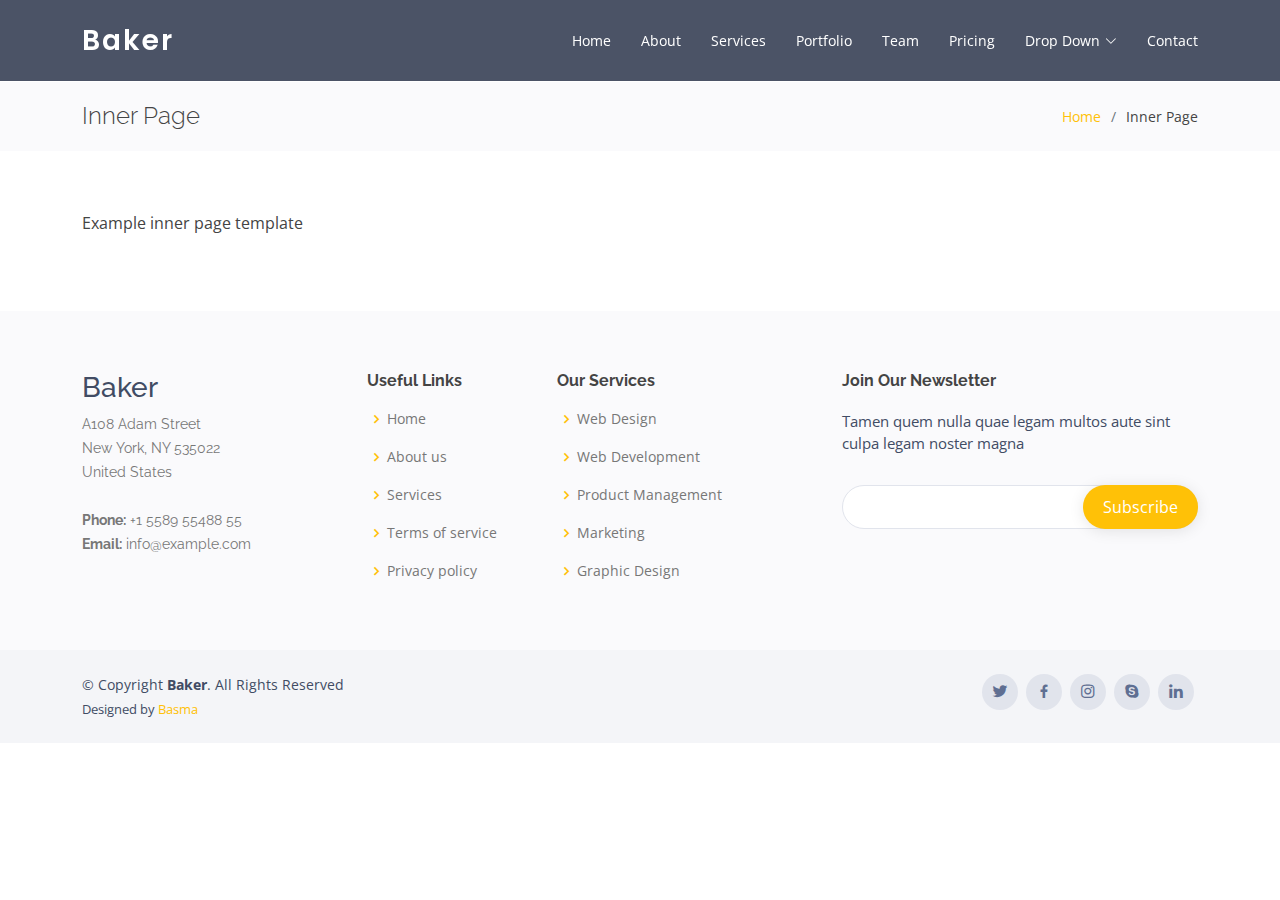
<file: inner-page.html>
<!DOCTYPE html>
<html lang="en">

<head>
  <meta charset="utf-8">
  <meta content="width=device-width, initial-scale=1.0" name="viewport">

  <title>Inner Page - Baker Bootstrap Template</title>
  <meta content="" name="description">
  <meta content="" name="keywords">

  <!-- Favicons -->
  <link href="assets/img/favicon.png" rel="icon">
  <link href="assets/img/apple-touch-icon.png" rel="apple-touch-icon">

  <!-- Google Fonts -->
  <link href="https://fonts.googleapis.com/css?family=Open+Sans:300,300i,400,400i,600,600i,700,700i|Raleway:300,300i,400,400i,500,500i,600,600i,700,700i|Poppins:300,300i,400,400i,500,500i,600,600i,700,700i" rel="stylesheet">

  <!-- Vendor CSS Files -->
  <link href="assets/vendor/bootstrap/css/bootstrap.min.css" rel="stylesheet">
  <link href="assets/vendor/bootstrap-icons/bootstrap-icons.css" rel="stylesheet">
  <link href="assets/vendor/boxicons/css/boxicons.min.css" rel="stylesheet">
  <link href="assets/vendor/glightbox/css/glightbox.min.css" rel="stylesheet">
  <link href="assets/vendor/swiper/swiper-bundle.min.css" rel="stylesheet">

  <!-- Template Main CSS File -->
  <link href="assets/css/style.css" rel="stylesheet">

  <!-- =======================================================
  * Template Name: Baker - v4.7.0
  * Template URL: /baker-free-onepage-bootstrap-theme/
  * Author: Basma
  * License: /license/
  ======================================================== -->
</head>

<body>

  <!-- ======= Header ======= -->
  <header id="header" class="fixed-top ">
    <div class="container d-flex align-items-center justify-content-between">

      <h1 class="logo"><a href="index.html">Baker</a></h1>
      <!-- Uncomment below if you prefer to use an image logo -->
      <!-- <a href="index.html" class="logo"><img src="assets/img/logo.png" alt="" class="img-fluid"></a>-->

      <nav id="navbar" class="navbar">
        <ul>
          <li><a class="nav-link scrollto " href="#hero">Home</a></li>
          <li><a class="nav-link scrollto" href="#about">About</a></li>
          <li><a class="nav-link scrollto" href="#services">Services</a></li>
          <li><a class="nav-link scrollto " href="#portfolio">Portfolio</a></li>
          <li><a class="nav-link scrollto" href="#team">Team</a></li>
          <li><a class="nav-link scrollto" href="#pricing">Pricing</a></li>
          <li class="dropdown"><a href="#"><span>Drop Down</span> <i class="bi bi-chevron-down"></i></a>
            <ul>
              <li><a href="#">Drop Down 1</a></li>
              <li class="dropdown"><a href="#"><span>Deep Drop Down</span> <i class="bi bi-chevron-right"></i></a>
                <ul>
                  <li><a href="#">Deep Drop Down 1</a></li>
                  <li><a href="#">Deep Drop Down 2</a></li>
                  <li><a href="#">Deep Drop Down 3</a></li>
                  <li><a href="#">Deep Drop Down 4</a></li>
                  <li><a href="#">Deep Drop Down 5</a></li>
                </ul>
              </li>
              <li><a href="#">Drop Down 2</a></li>
              <li><a href="#">Drop Down 3</a></li>
              <li><a href="#">Drop Down 4</a></li>
            </ul>
          </li>
          <li><a class="nav-link scrollto" href="#contact">Contact</a></li>
        </ul>
        <i class="bi bi-list mobile-nav-toggle"></i>
      </nav><!-- .navbar -->

    </div>
  </header><!-- End Header -->

  <main id="main">

    <!-- ======= Breadcrumbs ======= -->
    <section class="breadcrumbs">
      <div class="container">

        <div class="d-flex justify-content-between align-items-center">
          <h2>Inner Page</h2>
          <ol>
            <li><a href="index.html">Home</a></li>
            <li>Inner Page</li>
          </ol>
        </div>

      </div>
    </section><!-- End Breadcrumbs -->

    <section class="inner-page">
      <div class="container">
        <p>
          Example inner page template
        </p>
      </div>
    </section>

  </main><!-- End #main -->

  <!-- ======= Footer ======= -->
  <footer id="footer">

    <div class="footer-top">
      <div class="container">
        <div class="row">

          <div class="col-lg-3 col-md-6 footer-contact">
            <h3>Baker</h3>
            <p>
              A108 Adam Street <br>
              New York, NY 535022<br>
              United States <br><br>
              <strong>Phone:</strong> +1 5589 55488 55<br>
              <strong>Email:</strong> info@example.com<br>
            </p>
          </div>

          <div class="col-lg-2 col-md-6 footer-links">
            <h4>Useful Links</h4>
            <ul>
              <li><i class="bx bx-chevron-right"></i> <a href="#">Home</a></li>
              <li><i class="bx bx-chevron-right"></i> <a href="#">About us</a></li>
              <li><i class="bx bx-chevron-right"></i> <a href="#">Services</a></li>
              <li><i class="bx bx-chevron-right"></i> <a href="#">Terms of service</a></li>
              <li><i class="bx bx-chevron-right"></i> <a href="#">Privacy policy</a></li>
            </ul>
          </div>

          <div class="col-lg-3 col-md-6 footer-links">
            <h4>Our Services</h4>
            <ul>
              <li><i class="bx bx-chevron-right"></i> <a href="#">Web Design</a></li>
              <li><i class="bx bx-chevron-right"></i> <a href="#">Web Development</a></li>
              <li><i class="bx bx-chevron-right"></i> <a href="#">Product Management</a></li>
              <li><i class="bx bx-chevron-right"></i> <a href="#">Marketing</a></li>
              <li><i class="bx bx-chevron-right"></i> <a href="#">Graphic Design</a></li>
            </ul>
          </div>

          <div class="col-lg-4 col-md-6 footer-newsletter">
            <h4>Join Our Newsletter</h4>
            <p>Tamen quem nulla quae legam multos aute sint culpa legam noster magna</p>
            <form action="" method="post">
              <input type="email" name="email"><input type="submit" value="Subscribe">
            </form>
          </div>

        </div>
      </div>
    </div>

    <div class="container d-md-flex py-4">

      <div class="me-md-auto text-center text-md-start">
        <div class="copyright">
          &copy; Copyright <strong><span>Baker</span></strong>. All Rights Reserved
        </div>
        <div class="credits">
          <!-- All the links in the footer should remain intact. -->
          <!-- You can delete the links only if you purchased the pro version. -->
          <!-- Licensing information: /license/ -->
          <!-- Purchase the pro version with working PHP/AJAX contact form: /baker-free-onepage-bootstrap-theme/ -->
          Designed by <a href="/">Basma</a>
        </div>
      </div>
      <div class="social-links text-center text-md-right pt-3 pt-md-0">
        <a href="#" class="twitter"><i class="bx bxl-twitter"></i></a>
        <a href="#" class="facebook"><i class="bx bxl-facebook"></i></a>
        <a href="#" class="instagram"><i class="bx bxl-instagram"></i></a>
        <a href="#" class="google-plus"><i class="bx bxl-skype"></i></a>
        <a href="#" class="linkedin"><i class="bx bxl-linkedin"></i></a>
      </div>
    </div>
  </footer><!-- End Footer -->

  <a href="#" class="back-to-top d-flex align-items-center justify-content-center"><i class="bi bi-arrow-up-short"></i></a>

  <!-- Vendor JS Files -->
  <script src="assets/vendor/purecounter/purecounter.js"></script>
  <script src="assets/vendor/bootstrap/js/bootstrap.bundle.min.js"></script>
  <script src="assets/vendor/glightbox/js/glightbox.min.js"></script>
  <script src="assets/vendor/isotope-layout/isotope.pkgd.min.js"></script>
  <script src="assets/vendor/swiper/swiper-bundle.min.js"></script>
  <script src="assets/vendor/php-email-form/validate.js"></script>

  <!-- Template Main JS File -->
  <script src="assets/js/main.js"></script>

</body>

</html>
</file>
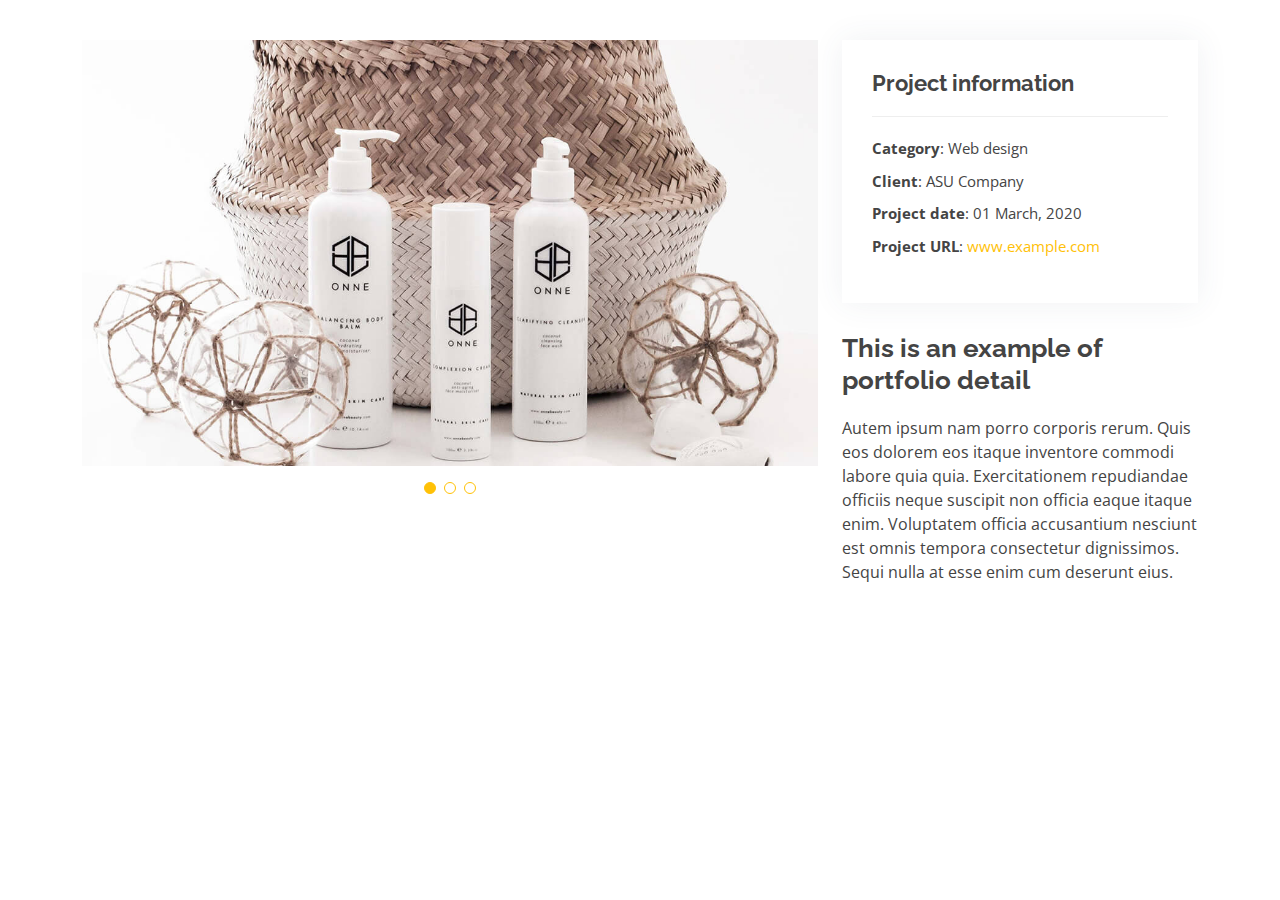
<file: portfolio-details.html>
<!DOCTYPE html>
<html lang="en">

<head>
  <meta charset="utf-8">
  <meta content="width=device-width, initial-scale=1.0" name="viewport">

  <title>Portfolio Details - Baker Bootstrap Template</title>
  <meta content="" name="description">
  <meta content="" name="keywords">

  <!-- Favicons -->
  <link href="assets/img/favicon.png" rel="icon">
  <link href="assets/img/apple-touch-icon.png" rel="apple-touch-icon">

  <!-- Google Fonts -->
  <link href="https://fonts.googleapis.com/css?family=Open+Sans:300,300i,400,400i,600,600i,700,700i|Raleway:300,300i,400,400i,500,500i,600,600i,700,700i|Poppins:300,300i,400,400i,500,500i,600,600i,700,700i" rel="stylesheet">

  <!-- Vendor CSS Files -->
  <link href="assets/vendor/bootstrap/css/bootstrap.min.css" rel="stylesheet">
  <link href="assets/vendor/bootstrap-icons/bootstrap-icons.css" rel="stylesheet">
  <link href="assets/vendor/boxicons/css/boxicons.min.css" rel="stylesheet">
  <link href="assets/vendor/glightbox/css/glightbox.min.css" rel="stylesheet">
  <link href="assets/vendor/swiper/swiper-bundle.min.css" rel="stylesheet">

  <!-- Template Main CSS File -->
  <link href="assets/css/style.css" rel="stylesheet">

  <!-- =======================================================
  * Template Name: Baker - v4.7.0
  * Template URL: /baker-free-onepage-bootstrap-theme/
  * Author: Basma
  * License: /license/
  ======================================================== -->
</head>

<body>

  <main id="main">

    <!-- ======= Portfolio Details Section ======= -->
    <section id="portfolio-details" class="portfolio-details">
      <div class="container">

        <div class="row gy-4">

          <div class="col-lg-8">
            <div class="portfolio-details-slider swiper">
              <div class="swiper-wrapper align-items-center">

                <div class="swiper-slide">
                  <img src="assets/img/portfolio/portfolio-details-1.jpg" alt="">
                </div>

                <div class="swiper-slide">
                  <img src="assets/img/portfolio/portfolio-details-2.jpg" alt="">
                </div>

                <div class="swiper-slide">
                  <img src="assets/img/portfolio/portfolio-details-3.jpg" alt="">
                </div>

              </div>
              <div class="swiper-pagination"></div>
            </div>
          </div>

          <div class="col-lg-4">
            <div class="portfolio-info">
              <h3>Project information</h3>
              <ul>
                <li><strong>Category</strong>: Web design</li>
                <li><strong>Client</strong>: ASU Company</li>
                <li><strong>Project date</strong>: 01 March, 2020</li>
                <li><strong>Project URL</strong>: <a href="#">www.example.com</a></li>
              </ul>
            </div>
            <div class="portfolio-description">
              <h2>This is an example of portfolio detail</h2>
              <p>
                Autem ipsum nam porro corporis rerum. Quis eos dolorem eos itaque inventore commodi labore quia quia. Exercitationem repudiandae officiis neque suscipit non officia eaque itaque enim. Voluptatem officia accusantium nesciunt est omnis tempora consectetur dignissimos. Sequi nulla at esse enim cum deserunt eius.
              </p>
            </div>
          </div>

        </div>

      </div>
    </section><!-- End Portfolio Details Section -->

  </main><!-- End #main -->

  <a href="#" class="back-to-top d-flex align-items-center justify-content-center"><i class="bi bi-arrow-up-short"></i></a>

  <!-- Vendor JS Files -->
  <script src="assets/vendor/purecounter/purecounter.js"></script>
  <script src="assets/vendor/bootstrap/js/bootstrap.bundle.min.js"></script>
  <script src="assets/vendor/glightbox/js/glightbox.min.js"></script>
  <script src="assets/vendor/isotope-layout/isotope.pkgd.min.js"></script>
  <script src="assets/vendor/swiper/swiper-bundle.min.js"></script>
  <script src="assets/vendor/php-email-form/validate.js"></script>

  <!-- Template Main JS File -->
  <script src="assets/js/main.js"></script>

</body>

</html>
</file>
<file: assets/css/style.css>
/**
* Template Name: Baker - v4.7.0
* Template URL: /baker-free-onepage-bootstrap-theme/
* Author: Basma
* License: /license/
*/

/*--------------------------------------------------------------
# General
--------------------------------------------------------------*/
body {
  font-family: "Open Sans", sans-serif;
  color: #444444;
}

a {
  color: #ffc107;
  text-decoration: none;
}

a:hover {
  color: #ffce3a;
  text-decoration: none;
}

h1, h2, h3, h4, h5, h6 {
  font-family: "Raleway", sans-serif;
}

/*--------------------------------------------------------------
# Back to top button
--------------------------------------------------------------*/
.back-to-top {
  position: fixed;
  visibility: hidden;
  opacity: 0;
  right: 15px;
  bottom: 15px;
  z-index: 996;
  background: #ffc107;
  width: 40px;
  height: 40px;
  border-radius: 50px;
  transition: all 0.4s;
}
.back-to-top i {
  font-size: 28px;
  color: #fff;
  line-height: 0;
}
.back-to-top:hover {
  background: #ffcb30;
  color: #fff;
}
.back-to-top.active {
  visibility: visible;
  opacity: 1;
}

/*--------------------------------------------------------------
# Header
--------------------------------------------------------------*/
#header {
  transition: all 0.5s;
  z-index: 997;
  padding: 20px 0;
  background: rgba(55, 64, 85, 0.9);
}
#header.header-transparent {
  background: transparent;
}
#header.header-scrolled {
  background: rgba(55, 64, 85, 0.9);
  padding: 15px 0;
}
#header .logo {
  font-size: 28px;
  margin: 0;
  padding: 0;
  line-height: 1;
  font-weight: 600;
  letter-spacing: 2px;
  font-family: "Poppins", sans-serif;
}
#header .logo a {
  color: #fff;
}
#header .logo img {
  max-height: 40px;
}

/*--------------------------------------------------------------
# Navigation Menu
--------------------------------------------------------------*/
/**
* Desktop Navigation 
*/
.navbar {
  padding: 0;
}
.navbar ul {
  margin: 0;
  padding: 0;
  display: flex;
  list-style: none;
  align-items: center;
}
.navbar li {
  position: relative;
}
.navbar a, .navbar a:focus {
  display: flex;
  align-items: center;
  justify-content: space-between;
  padding: 10px 0 10px 30px;
  color: #fff;
  font-size: 14px;
  white-space: nowrap;
  transition: 0.3s;
}
.navbar a i, .navbar a:focus i {
  font-size: 12px;
  line-height: 0;
  margin-left: 5px;
}
.navbar a:hover, .navbar .active, .navbar .active:focus, .navbar li:hover > a {
  color: #ffc107;
}
.navbar .dropdown ul {
  display: block;
  position: absolute;
  left: 14px;
  top: calc(100% + 30px);
  margin: 0;
  padding: 10px 0;
  z-index: 99;
  opacity: 0;
  visibility: hidden;
  background: #fff;
  box-shadow: 0px 0px 30px rgba(127, 137, 161, 0.25);
  transition: 0.3s;
}
.navbar .dropdown ul li {
  min-width: 200px;
}
.navbar .dropdown ul a {
  padding: 10px 20px;
  font-size: 14px;
  text-transform: none;
  color: #414c64;
}
.navbar .dropdown ul a i {
  font-size: 12px;
}
.navbar .dropdown ul a:hover, .navbar .dropdown ul .active:hover, .navbar .dropdown ul li:hover > a {
  color: #ffc107;
}
.navbar .dropdown:hover > ul {
  opacity: 1;
  top: 100%;
  visibility: visible;
}
.navbar .dropdown .dropdown ul {
  top: 0;
  left: calc(100% - 30px);
  visibility: hidden;
}
.navbar .dropdown .dropdown:hover > ul {
  opacity: 1;
  top: 0;
  left: 100%;
  visibility: visible;
}
@media (max-width: 1366px) {
  .navbar .dropdown .dropdown ul {
    left: -90%;
  }
  .navbar .dropdown .dropdown:hover > ul {
    left: -100%;
  }
}

/**
* Mobile Navigation 
*/
.mobile-nav-toggle {
  color: #fff;
  font-size: 28px;
  cursor: pointer;
  display: none;
  line-height: 0;
  transition: 0.5s;
}

@media (max-width: 991px) {
  .mobile-nav-toggle {
    display: block;
  }

  .navbar ul {
    display: none;
  }
}
.navbar-mobile {
  position: fixed;
  overflow: hidden;
  top: 0;
  right: 0;
  left: 0;
  bottom: 0;
  background: rgba(45, 53, 69, 0.9);
  transition: 0.3s;
  z-index: 999;
}
.navbar-mobile .mobile-nav-toggle {
  position: absolute;
  top: 15px;
  right: 15px;
}
.navbar-mobile ul {
  display: block;
  position: absolute;
  top: 55px;
  right: 15px;
  bottom: 15px;
  left: 15px;
  padding: 10px 0;
  background-color: #fff;
  overflow-y: auto;
  transition: 0.3s;
}
.navbar-mobile a, .navbar-mobile a:focus {
  padding: 10px 20px;
  font-size: 15px;
  color: #414c64;
}
.navbar-mobile a:hover, .navbar-mobile .active, .navbar-mobile li:hover > a {
  color: #ffc107;
}
.navbar-mobile .dropdown ul {
  position: static;
  display: none;
  margin: 10px 20px;
  padding: 10px 0;
  z-index: 99;
  opacity: 1;
  visibility: visible;
  background: #fff;
  box-shadow: 0px 0px 30px rgba(127, 137, 161, 0.25);
}
.navbar-mobile .dropdown ul li {
  min-width: 200px;
}
.navbar-mobile .dropdown ul a {
  padding: 10px 20px;
}
.navbar-mobile .dropdown ul a i {
  font-size: 12px;
}
.navbar-mobile .dropdown ul a:hover, .navbar-mobile .dropdown ul .active:hover, .navbar-mobile .dropdown ul li:hover > a {
  color: #ffc107;
}
.navbar-mobile .dropdown > .dropdown-active {
  display: block;
}

/*--------------------------------------------------------------
# Hero Section
--------------------------------------------------------------*/
#hero {
  width: 100%;
  height: 80vh;
  background: url("../img/hero-bg.jpg") top center;
  background-size: cover;
  position: relative;
}
#hero:before {
  content: "";
  background: rgba(45, 53, 69, 0.7);
  position: absolute;
  bottom: 0;
  top: 0;
  left: 0;
  right: 0;
}
#hero .container {
  text-align: center;
  padding-top: 50px;
}
@media (max-width: 992px) {
  #hero .container {
    padding-top: 0;
  }
}
#hero h1 {
  margin: 0;
  font-size: 48px;
  font-weight: 700;
  line-height: 56px;
  color: #fff;
}
#hero h2 {
  color: #eee;
  margin: 15px 0 0 0;
  font-size: 22px;
}
#hero .btn-get-started {
  font-family: "Raleway", sans-serif;
  font-weight: 500;
  font-size: 15px;
  letter-spacing: 1px;
  display: inline-block;
  padding: 9px 35px;
  border-radius: 50px;
  transition: 0.5s;
  margin-top: 40px;
  border: 2px solid #ffc107;
  color: #fff;
}
#hero .btn-get-started:hover {
  background: #ffc107;
}
@media (min-width: 1024px) {
  #hero {
    background-attachment: fixed;
  }
}
@media (max-width: 768px) {
  #hero {
    height: 100vh;
  }
  #hero h1 {
    font-size: 28px;
    line-height: 36px;
  }
  #hero h2 {
    font-size: 18px;
    line-height: 24px;
  }
}

/*--------------------------------------------------------------
# Sections General
--------------------------------------------------------------*/
section {
  padding: 60px 0;
}

.section-bg {
  background-color: #f7f8fa;
}

.section-title {
  text-align: center;
  padding-bottom: 30px;
}
.section-title h2 {
  font-size: 32px;
  font-weight: bold;
  text-transform: uppercase;
  margin-bottom: 20px;
  padding-bottom: 20px;
  position: relative;
}
.section-title h2::after {
  content: "";
  position: absolute;
  display: block;
  width: 50px;
  height: 3px;
  background: #ffc107;
  bottom: 0;
  left: calc(50% - 25px);
}
.section-title p {
  margin-bottom: 0;
  font-size: 14px;
  color: #aab3c7;
}

/*--------------------------------------------------------------
# Breadcrumbs
--------------------------------------------------------------*/
.breadcrumbs {
  padding: 20px 0;
  background-color: #fafafc;
  min-height: 40px;
  margin-top: 82px;
}
@media (max-width: 992px) {
  .breadcrumbs {
    margin-top: 68px;
  }
}
.breadcrumbs h2 {
  font-size: 24px;
  font-weight: 300;
  margin: 0;
}
@media (max-width: 992px) {
  .breadcrumbs h2 {
    margin: 0 0 10px 0;
  }
}
.breadcrumbs ol {
  display: flex;
  flex-wrap: wrap;
  list-style: none;
  padding: 0;
  margin: 0;
  font-size: 14px;
}
.breadcrumbs ol li + li {
  padding-left: 10px;
}
.breadcrumbs ol li + li::before {
  display: inline-block;
  padding-right: 10px;
  color: #6c757d;
  content: "/";
}
@media (max-width: 768px) {
  .breadcrumbs .d-flex {
    display: block !important;
  }
  .breadcrumbs ol {
    display: block;
  }
  .breadcrumbs ol li {
    display: inline-block;
  }
}

/*--------------------------------------------------------------
# Clients
--------------------------------------------------------------*/
.clients {
  padding: 15px 0;
  text-align: center;
}
.clients img {
  max-width: 45%;
  transition: all 0.4s ease-in-out;
  display: inline-block;
  padding: 15px 0;
  filter: grayscale(100);
}
.clients img:hover {
  filter: none;
  transform: scale(1.15);
}
@media (max-width: 768px) {
  .clients img {
    max-width: 40%;
  }
}

/*--------------------------------------------------------------
# About
--------------------------------------------------------------*/
.about h3 {
  font-weight: 700;
  font-size: 34px;
  color: #414c64;
}
.about h4 {
  font-size: 20px;
  font-weight: 700;
  margin-top: 5px;
}
.about i {
  font-size: 48px;
  margin-top: 15px;
  color: #8b97b3;
}
.about p {
  font-size: 15px;
  color: #848484;
}

/*--------------------------------------------------------------
# Counts
--------------------------------------------------------------*/
.counts {
  padding: 40px 0;
}
.counts .counters span {
  font-size: 48px;
  display: block;
  color: #414c64;
}
.counts .counters p {
  padding: 0;
  margin: 0 0 20px 0;
  font-family: "Raleway", sans-serif;
  font-size: 14px;
}

/*--------------------------------------------------------------
# Services
--------------------------------------------------------------*/
.services .icon-box {
  text-align: center;
  padding: 70px 20px 80px 20px;
  transition: all ease-in-out 0.3s;
  background: #fff;
  box-shadow: 0px 5px 90px 0px rgba(110, 123, 131, 0.05);
}
.services .icon-box .icon {
  margin: 0 auto;
  width: 64px;
  height: 64px;
  display: flex;
  align-items: center;
  justify-content: center;
  transition: ease-in-out 0.3s;
  position: relative;
  background: #f5f5f5;
  border-radius: 50px;
}
.services .icon-box .icon i {
  font-size: 32px;
  transition: 0.5s;
  line-height: 1;
  position: relative;
}
.services .icon-box h4 {
  font-weight: 600;
  margin: 10px 0 15px 0;
  font-size: 22px;
}
.services .icon-box h4 a {
  color: #414c64;
  transition: ease-in-out 0.3s;
}
.services .icon-box p {
  line-height: 24px;
  font-size: 14px;
  margin-bottom: 0;
}
.services .icon-box:hover {
  border-color: #fff;
  box-shadow: 0px 0 35px 0 rgba(0, 0, 0, 0.08);
}
.services .iconbox-blue i {
  color: #47aeff;
}
.services .iconbox-blue:hover .icon {
  background: #47aeff;
}
.services .iconbox-blue:hover .icon i {
  color: #fff;
}
.services .iconbox-orange i {
  color: #ffa76e;
}
.services .iconbox-orange:hover .icon {
  background: #ffa76e;
}
.services .iconbox-orange:hover .icon i {
  color: #fff;
}
.services .iconbox-pink i {
  color: #e80368;
}
.services .iconbox-pink:hover .icon {
  background: #e80368;
}
.services .iconbox-pink:hover .icon i {
  color: #fff;
}
.services .iconbox-yellow i {
  color: #ffbb2c;
}
.services .iconbox-yellow:hover .icon {
  background: #ffbb2c;
}
.services .iconbox-yellow:hover .icon i {
  color: #fff;
}
.services .iconbox-red i {
  color: #ff5828;
}
.services .iconbox-red:hover .icon {
  background: #ff5828;
}
.services .iconbox-red:hover .icon i {
  color: #fff;
}
.services .iconbox-teal i {
  color: #11dbcf;
}
.services .iconbox-teal:hover .icon {
  background: #11dbcf;
}
.services .iconbox-teal:hover .icon i {
  color: #fff;
}

/*--------------------------------------------------------------
# Cta
--------------------------------------------------------------*/
.cta {
  background: #414c64;
  background-size: cover;
  padding: 60px 0;
}
.cta h3 {
  color: #fff;
  font-size: 28px;
  font-weight: 700;
}
.cta p {
  color: #fff;
}
.cta .cta-btn {
  font-family: "Raleway", sans-serif;
  font-weight: 500;
  font-size: 16px;
  letter-spacing: 1px;
  display: inline-block;
  padding: 10px 35px;
  border-radius: 25px;
  transition: 0.5s;
  margin-top: 10px;
  border: 2px solid #ffc107;
  color: #fff;
}
.cta .cta-btn:hover {
  background: #ffc107;
}

/*--------------------------------------------------------------
# Testimonials
--------------------------------------------------------------*/
.testimonials .testimonials-carousel, .testimonials .testimonials-slider {
  overflow: hidden;
}
.testimonials .testimonial-item {
  box-sizing: content-box;
  min-height: 320px;
}
.testimonials .testimonial-item .testimonial-img {
  width: 90px;
  border-radius: 50%;
  margin: -40px 0 0 40px;
  position: relative;
  z-index: 2;
  border: 6px solid #fff;
}
.testimonials .testimonial-item h3 {
  font-size: 18px;
  font-weight: bold;
  margin: 10px 0 5px 45px;
  color: #111;
}
.testimonials .testimonial-item h4 {
  font-size: 14px;
  color: #999;
  margin: 0 0 0 45px;
}
.testimonials .testimonial-item .quote-icon-left, .testimonials .testimonial-item .quote-icon-right {
  color: #ffe7a0;
  font-size: 26px;
}
.testimonials .testimonial-item .quote-icon-left {
  display: inline-block;
  left: -5px;
  position: relative;
}
.testimonials .testimonial-item .quote-icon-right {
  display: inline-block;
  right: -5px;
  position: relative;
  top: 10px;
}
.testimonials .testimonial-item p {
  font-style: italic;
  margin: 0 15px 0 15px;
  padding: 20px 20px 60px 20px;
  background: #fafafc;
  position: relative;
  border-radius: 6px;
  position: relative;
  z-index: 1;
}
.testimonials .swiper-pagination {
  margin-top: 20px;
  position: relative;
}
.testimonials .swiper-pagination .swiper-pagination-bullet {
  width: 12px;
  height: 12px;
  background-color: #fff;
  opacity: 1;
  border: 1px solid #ffc107;
}
.testimonials .swiper-pagination .swiper-pagination-bullet-active {
  background-color: #ffc107;
}

/*--------------------------------------------------------------
# Portfolio
--------------------------------------------------------------*/
.portfolio #portfolio-flters {
  padding: 0;
  margin: 0 auto 25px auto;
  list-style: none;
  text-align: center;
  border-radius: 50px;
}
.portfolio #portfolio-flters li {
  cursor: pointer;
  display: inline-block;
  padding: 8px 18px 10px 18px;
  font-size: 14px;
  font-weight: 500;
  line-height: 1;
  color: #444444;
  margin: 0 3px 10px 3px;
  transition: all ease-in-out 0.3s;
  background: #fafafc;
  border-radius: 50px;
}
.portfolio #portfolio-flters li:hover, .portfolio #portfolio-flters li.filter-active {
  color: #414c64;
  background: #ffc107;
}
.portfolio #portfolio-flters li:last-child {
  margin-right: 0;
}
.portfolio .portfolio-item {
  margin-bottom: 30px;
  overflow: hidden;
}
.portfolio .portfolio-item img {
  position: relative;
  top: 0;
  transition: all 0.6s cubic-bezier(0.645, 0.045, 0.355, 1);
}
.portfolio .portfolio-item .portfolio-info {
  opacity: 0;
  position: absolute;
  left: 15px;
  right: 15px;
  bottom: -50px;
  z-index: 3;
  transition: all ease-in-out 0.3s;
  background: #ffc107;
  padding: 15px 20px;
}
.portfolio .portfolio-item .portfolio-info h4 {
  font-size: 18px;
  color: #fff;
  font-weight: 600;
}
.portfolio .portfolio-item .portfolio-info p {
  color: #fff;
  font-size: 14px;
  margin-bottom: 0;
}
.portfolio .portfolio-item .portfolio-info .preview-link, .portfolio .portfolio-item .portfolio-info .details-link {
  position: absolute;
  right: 50px;
  font-size: 24px;
  top: calc(50% - 18px);
  color: rgba(255, 255, 255, 0.7);
  transition: ease-in-out 0.3s;
}
.portfolio .portfolio-item .portfolio-info .preview-link:hover, .portfolio .portfolio-item .portfolio-info .details-link:hover {
  color: #fff;
}
.portfolio .portfolio-item .portfolio-info .details-link {
  right: 15px;
}
.portfolio .portfolio-item:hover img {
  top: -30px;
}
.portfolio .portfolio-item:hover .portfolio-info {
  opacity: 1;
  bottom: 0;
}

/*--------------------------------------------------------------
# Portfolio Details
--------------------------------------------------------------*/
.portfolio-details {
  padding-top: 40px;
}
.portfolio-details .portfolio-details-slider img {
  width: 100%;
}
.portfolio-details .portfolio-details-slider .swiper-pagination {
  margin-top: 20px;
  position: relative;
}
.portfolio-details .portfolio-details-slider .swiper-pagination .swiper-pagination-bullet {
  width: 12px;
  height: 12px;
  background-color: #fff;
  opacity: 1;
  border: 1px solid #ffc107;
}
.portfolio-details .portfolio-details-slider .swiper-pagination .swiper-pagination-bullet-active {
  background-color: #ffc107;
}
.portfolio-details .portfolio-info {
  padding: 30px;
  box-shadow: 0px 0 30px rgba(65, 76, 100, 0.08);
}
.portfolio-details .portfolio-info h3 {
  font-size: 22px;
  font-weight: 700;
  margin-bottom: 20px;
  padding-bottom: 20px;
  border-bottom: 1px solid #eee;
}
.portfolio-details .portfolio-info ul {
  list-style: none;
  padding: 0;
  font-size: 15px;
}
.portfolio-details .portfolio-info ul li + li {
  margin-top: 10px;
}
.portfolio-details .portfolio-description {
  padding-top: 30px;
}
.portfolio-details .portfolio-description h2 {
  font-size: 26px;
  font-weight: 700;
  margin-bottom: 20px;
}
.portfolio-details .portfolio-description p {
  padding: 0;
}

/*--------------------------------------------------------------
# Team
--------------------------------------------------------------*/
.team .member {
  margin-bottom: 20px;
  overflow: hidden;
  text-align: center;
  border-radius: 5px;
  background: #fff;
  box-shadow: 0px 2px 15px rgba(65, 76, 100, 0.06);
}
.team .member .member-img {
  position: relative;
  overflow: hidden;
}
.team .member .social {
  position: absolute;
  left: 0;
  bottom: 0;
  right: 0;
  height: 40px;
  opacity: 0;
  transition: ease-in-out 0.3s;
  text-align: center;
  background: rgba(255, 255, 255, 0.85);
  display: flex;
  align-items: center;
  justify-content: center;
}
.team .member .social a {
  transition: color 0.3s;
  color: #414c64;
  margin: 0 10px;
  display: inline-flex;
  align-items: center;
  justify-content: center;
}
.team .member .social a i {
  line-height: 0;
}
.team .member .social a:hover {
  color: #ffc107;
}
.team .member .social i {
  font-size: 18px;
  margin: 0 2px;
}
.team .member .member-info {
  padding: 25px 15px;
}
.team .member .member-info h4 {
  font-weight: 700;
  margin-bottom: 5px;
  font-size: 18px;
  color: #414c64;
}
.team .member .member-info span {
  display: block;
  font-size: 13px;
  font-weight: 400;
  color: #aaaaaa;
}
.team .member .member-info p {
  font-style: italic;
  font-size: 14px;
  line-height: 26px;
  color: #777777;
}
.team .member:hover .social {
  opacity: 1;
}

/*--------------------------------------------------------------
# Pricing
--------------------------------------------------------------*/
.pricing .box {
  padding: 20px;
  background: #fff;
  text-align: center;
  box-shadow: 0px 0px 4px rgba(0, 0, 0, 0.12);
  border-radius: 5px;
  position: relative;
  overflow: hidden;
}
.pricing h3 {
  font-weight: 400;
  margin: -20px -20px 20px -20px;
  padding: 20px 15px;
  font-size: 16px;
  font-weight: 600;
  color: #777777;
  background: #f8f8f8;
}
.pricing h4 {
  font-size: 36px;
  color: #ffc107;
  font-weight: 600;
  font-family: "Poppins", sans-serif;
  margin-bottom: 20px;
}
.pricing h4 sup {
  font-size: 20px;
  top: -15px;
  left: -3px;
}
.pricing h4 span {
  color: #bababa;
  font-size: 16px;
  font-weight: 300;
}
.pricing ul {
  padding: 0;
  list-style: none;
  color: #444444;
  text-align: center;
  line-height: 20px;
  font-size: 14px;
}
.pricing ul li {
  padding-bottom: 16px;
}
.pricing ul i {
  color: #ffc107;
  font-size: 18px;
  padding-right: 4px;
}
.pricing ul .na {
  color: #ccc;
  text-decoration: line-through;
}
.pricing .btn-wrap {
  margin: 20px -20px -20px -20px;
  padding: 20px 15px;
  background: #f8f8f8;
  text-align: center;
}
.pricing .btn-buy {
  display: inline-block;
  padding: 10px 35px;
  border-radius: 4px;
  transition: none;
  font-size: 14px;
  font-weight: 400;
  font-family: "Raleway", sans-serif;
  font-weight: 600;
  transition: 0.3s;
  border: 2px solid #c8cedc;
  color: #6c7c9f;
}
.pricing .btn-buy:hover {
  background: #fff;
}
.pricing .featured h3 {
  color: #fff;
  background: #ffc107;
}
.pricing .featured .btn-buy {
  background: #ffc107;
  color: #fff;
  border: 2px solid #ffc107;
}
.pricing .featured .btn-buy:hover {
  background: #ffce3a;
}
.pricing .advanced {
  width: 200px;
  position: absolute;
  top: 18px;
  right: -68px;
  transform: rotate(45deg);
  z-index: 1;
  font-size: 14px;
  padding: 1px 0 3px 0;
  background: #ffc107;
  color: #fff;
}

/*--------------------------------------------------------------
# Frequently Asked Questions
--------------------------------------------------------------*/
.faq .faq-list {
  padding: 0 100px;
}
.faq .faq-list ul {
  padding: 0;
  list-style: none;
}
.faq .faq-list li + li {
  margin-top: 15px;
}
.faq .faq-list li {
  padding: 20px;
  background: #fff;
  border-radius: 4px;
  position: relative;
}
.faq .faq-list a {
  display: block;
  position: relative;
  font-family: "Poppins", sans-serif;
  font-size: 16px;
  line-height: 24px;
  font-weight: 500;
  padding: 0 30px;
  outline: none;
  cursor: pointer;
}
.faq .faq-list .icon-help {
  font-size: 24px;
  position: absolute;
  right: 0;
  left: 20px;
  color: #ffce3a;
}
.faq .faq-list .icon-show, .faq .faq-list .icon-close {
  font-size: 24px;
  position: absolute;
  right: 0;
  top: 0;
}
.faq .faq-list p {
  margin-bottom: 0;
  padding: 10px 0 0 0;
}
.faq .faq-list .icon-show {
  display: none;
}
.faq .faq-list a.collapsed {
  color: #343a40;
  transition: 0.3s;
}
.faq .faq-list a.collapsed:hover {
  color: #ffc107;
}
.faq .faq-list a.collapsed .icon-show {
  display: inline-block;
}
.faq .faq-list a.collapsed .icon-close {
  display: none;
}
@media (max-width: 1200px) {
  .faq .faq-list {
    padding: 0;
  }
}

/*--------------------------------------------------------------
# Contact
--------------------------------------------------------------*/
.contact .info-box {
  color: #444444;
  text-align: center;
  box-shadow: 0 0 20px rgba(65, 76, 100, 0.05);
  padding: 20px 0 30px 0;
}
.contact .info-box i {
  font-size: 32px;
  color: #ffc107;
  border-radius: 50%;
  padding: 8px;
  border: 2px dotted #ffeeba;
}
.contact .info-box h3 {
  font-size: 20px;
  color: #777777;
  font-weight: 700;
  margin: 10px 0;
}
.contact .info-box p {
  padding: 0;
  line-height: 24px;
  font-size: 14px;
  margin-bottom: 0;
}
.contact .php-email-form {
  box-shadow: 0 0 20px rgba(65, 76, 100, 0.05);
  padding: 30px;
}
.contact .php-email-form .error-message {
  display: none;
  color: #fff;
  background: #ed3c0d;
  text-align: left;
  padding: 15px;
  font-weight: 600;
}
.contact .php-email-form .error-message br + br {
  margin-top: 25px;
}
.contact .php-email-form .sent-message {
  display: none;
  color: #fff;
  background: #18d26e;
  text-align: center;
  padding: 15px;
  font-weight: 600;
}
.contact .php-email-form .loading {
  display: none;
  background: #fff;
  text-align: center;
  padding: 15px;
}
.contact .php-email-form .loading:before {
  content: "";
  display: inline-block;
  border-radius: 50%;
  width: 24px;
  height: 24px;
  margin: 0 10px -6px 0;
  border: 3px solid #18d26e;
  border-top-color: #eee;
  -webkit-animation: animate-loading 1s linear infinite;
  animation: animate-loading 1s linear infinite;
}
.contact .php-email-form input, .contact .php-email-form textarea {
  border-radius: 4px;
  box-shadow: none;
  font-size: 14px;
}
.contact .php-email-form input:focus, .contact .php-email-form textarea:focus {
  border-color: #ffc107;
}
.contact .php-email-form input {
  padding: 10px 15px;
}
.contact .php-email-form textarea {
  padding: 12px 15px;
}
.contact .php-email-form button[type=submit] {
  background: #ffc107;
  border: 0;
  padding: 10px 30px;
  color: #fff;
  transition: 0.4s;
  border-radius: 50px;
}
.contact .php-email-form button[type=submit]:hover {
  background: #ffce3a;
}
@-webkit-keyframes animate-loading {
  0% {
    transform: rotate(0deg);
  }
  100% {
    transform: rotate(360deg);
  }
}
@keyframes animate-loading {
  0% {
    transform: rotate(0deg);
  }
  100% {
    transform: rotate(360deg);
  }
}

/*--------------------------------------------------------------
# Footer
--------------------------------------------------------------*/
#footer {
  color: #414c64;
  font-size: 14px;
  background: #f4f5f8;
}
#footer .footer-top {
  padding: 60px 0 30px 0;
  background: #fafafc;
}
#footer .footer-top .footer-contact {
  margin-bottom: 30px;
}
#footer .footer-top .footer-contact h4 {
  font-size: 22px;
  margin: 0 0 30px 0;
  padding: 2px 0 2px 0;
  line-height: 1;
  font-weight: 700;
}
#footer .footer-top .footer-contact p {
  font-size: 14px;
  line-height: 24px;
  margin-bottom: 0;
  font-family: "Raleway", sans-serif;
  color: #777777;
}
#footer .footer-top h4 {
  font-size: 16px;
  font-weight: bold;
  color: #444444;
  position: relative;
  padding-bottom: 12px;
}
#footer .footer-top .footer-links {
  margin-bottom: 30px;
}
#footer .footer-top .footer-links ul {
  list-style: none;
  padding: 0;
  margin: 0;
}
#footer .footer-top .footer-links ul i {
  padding-right: 2px;
  color: #ffc107;
  font-size: 18px;
  line-height: 1;
}
#footer .footer-top .footer-links ul li {
  padding: 10px 0;
  display: flex;
  align-items: center;
}
#footer .footer-top .footer-links ul li:first-child {
  padding-top: 0;
}
#footer .footer-top .footer-links ul a {
  color: #777777;
  transition: 0.3s;
  display: inline-block;
  line-height: 1;
}
#footer .footer-top .footer-links ul a:hover {
  text-decoration: none;
  color: #ffc107;
}
#footer .footer-newsletter {
  font-size: 15px;
}
#footer .footer-newsletter h4 {
  font-size: 16px;
  font-weight: bold;
  color: #444444;
  position: relative;
  padding-bottom: 12px;
}
#footer .footer-newsletter form {
  margin-top: 30px;
  background: #fff;
  padding: 6px 10px;
  position: relative;
  border-radius: 50px;
  text-align: left;
  border: 1px solid #e1e4ec;
}
#footer .footer-newsletter form input[type=email] {
  border: 0;
  padding: 4px 8px;
  width: calc(100% - 100px);
}
#footer .footer-newsletter form input[type=submit] {
  position: absolute;
  top: -1px;
  right: -1px;
  bottom: -1px;
  border: 0;
  background: none;
  font-size: 16px;
  padding: 0 20px;
  background: #ffc107;
  color: #fff;
  transition: 0.3s;
  border-radius: 50px;
  box-shadow: 0px 2px 15px rgba(0, 0, 0, 0.1);
}
#footer .footer-newsletter form input[type=submit]:hover {
  background: #ffce3a;
}
#footer .credits {
  padding-top: 5px;
  font-size: 13px;
}
#footer .social-links a {
  font-size: 18px;
  display: inline-block;
  background: #e1e4ec;
  color: #5f6f92;
  line-height: 1;
  padding: 8px 0;
  margin-right: 4px;
  border-radius: 50%;
  text-align: center;
  width: 36px;
  height: 36px;
  transition: 0.3s;
}
#footer .social-links a:hover {
  background: #ffce3a;
  text-decoration: none;
}
</file>
